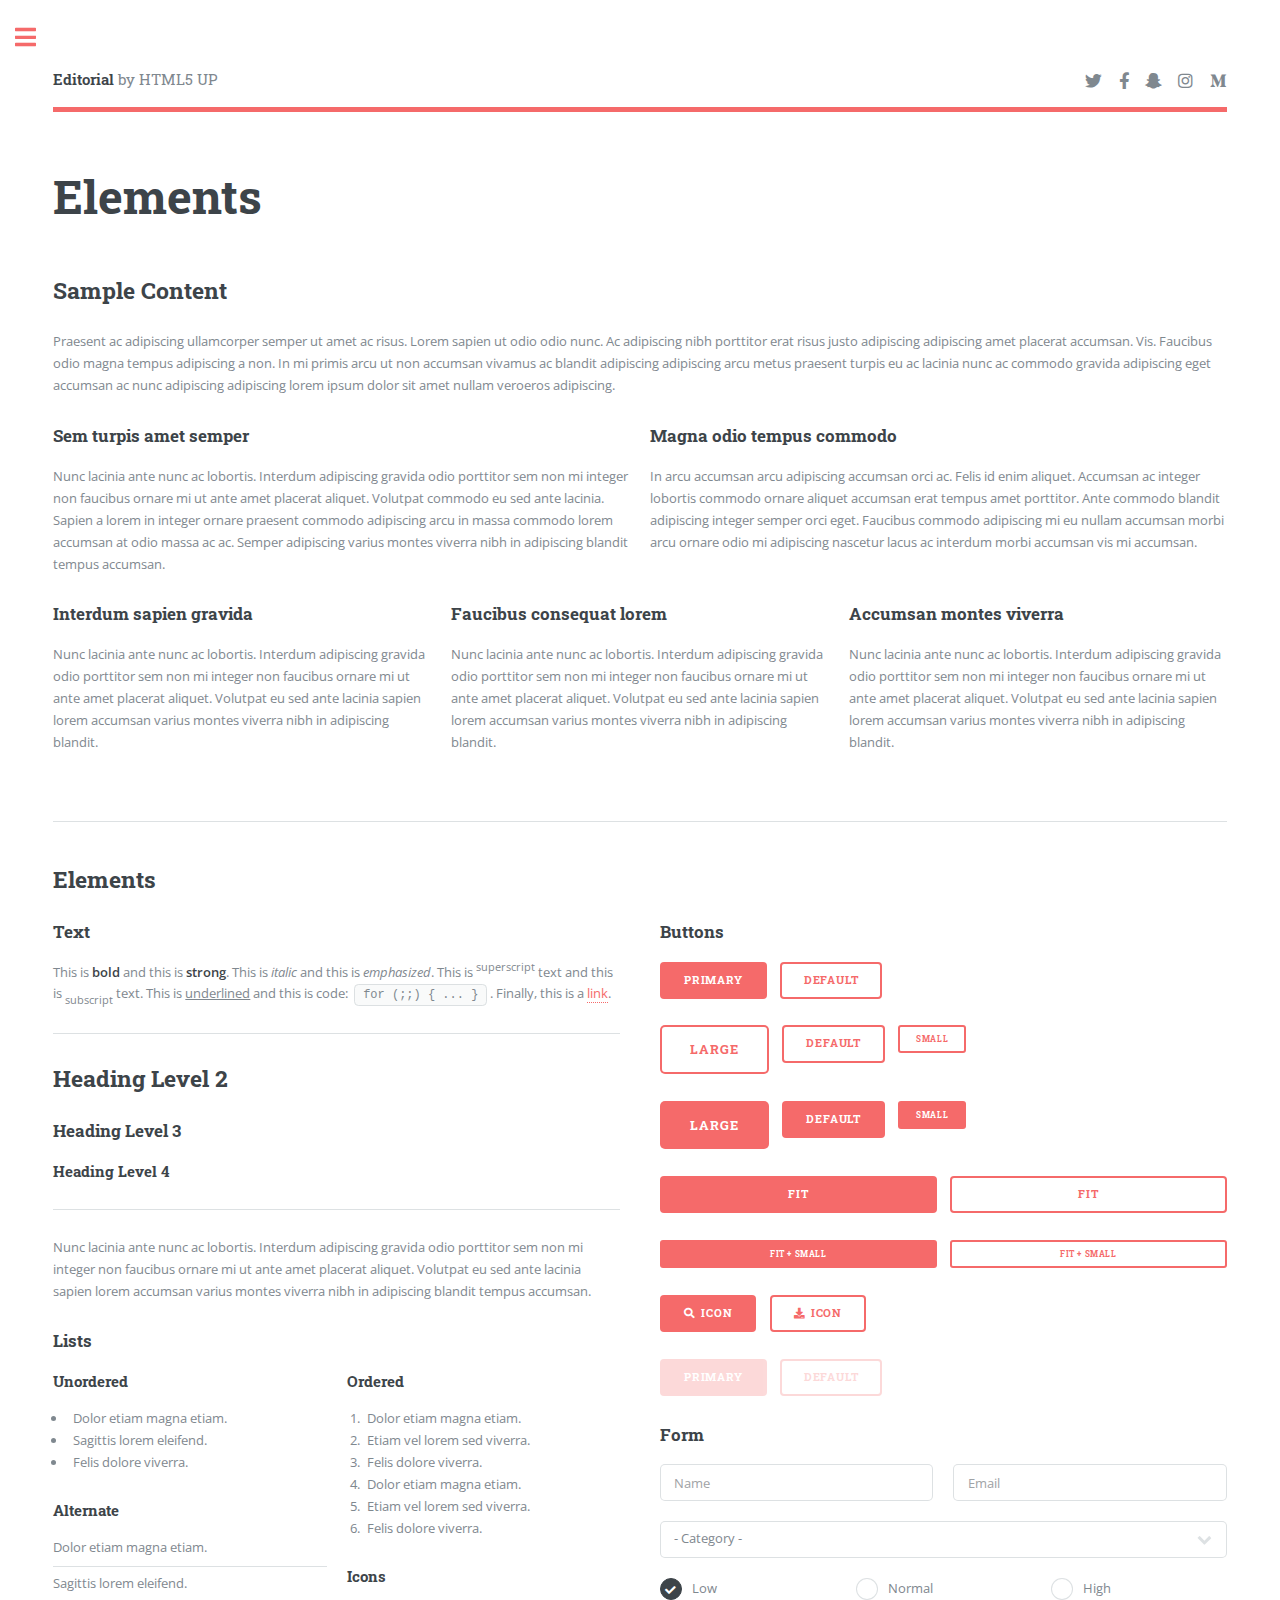
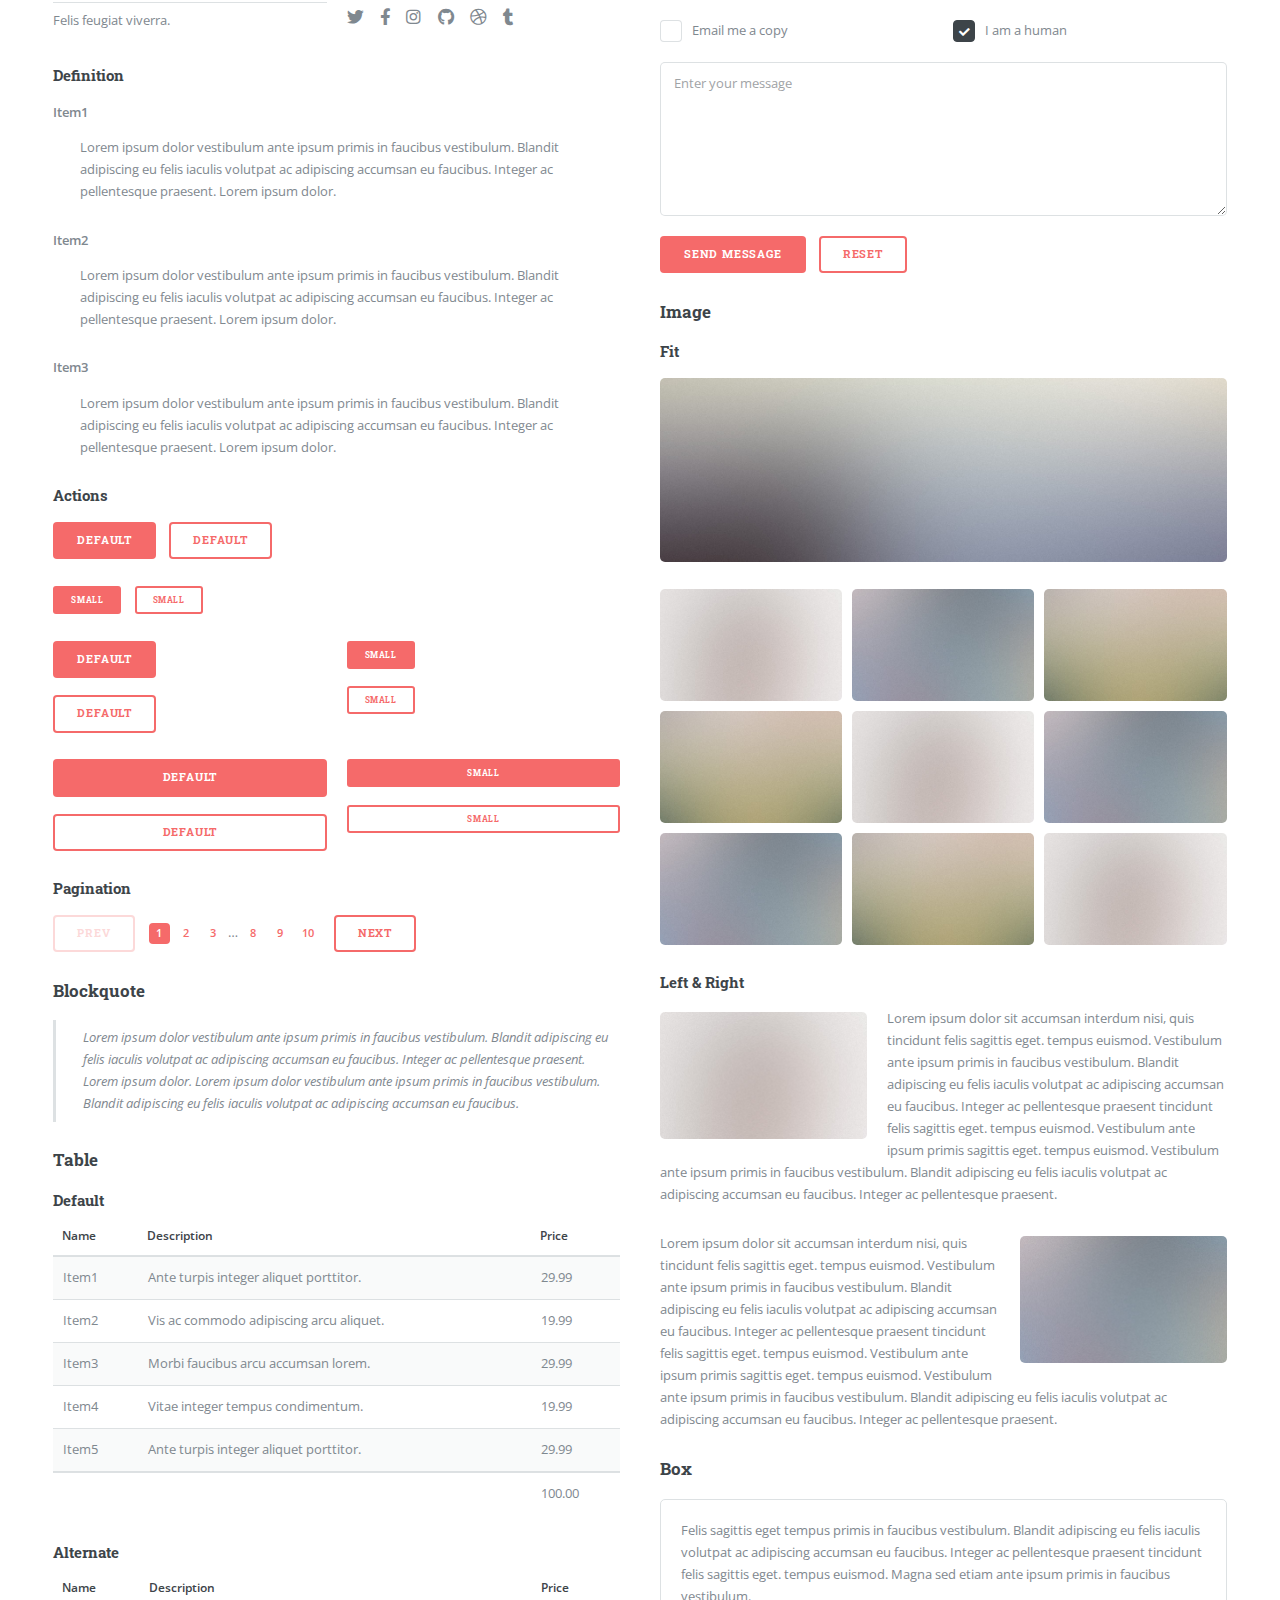
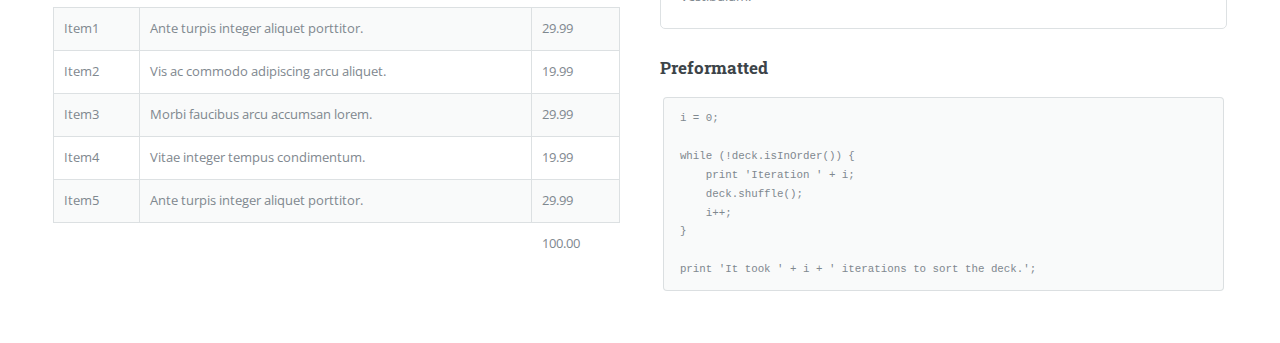
<file: elements.html>
<!DOCTYPE HTML>
<!--
	Editorial by HTML5 UP
	html5up.net | @ajlkn
	Free for personal and commercial use under the CCA 3.0 license (html5up.net/license)
-->
<html>
	<head>
		<title>Elements - Editorial by HTML5 UP</title>
		<meta charset="utf-8" />
		<meta name="viewport" content="width=device-width, initial-scale=1, user-scalable=no" />
		<link rel="stylesheet" href="assets/css/main.css" />
	</head>
	<body class="is-preload">

		<!-- Wrapper -->
			<div id="wrapper">

				<!-- Main -->
					<div id="main">
						<div class="inner">

							<!-- Header -->
								<header id="header">
									<a href="index.html" class="logo"><strong>Editorial</strong> by HTML5 UP</a>
									<ul class="icons">
										<li><a href="#" class="icon brands fa-twitter"><span class="label">Twitter</span></a></li>
										<li><a href="#" class="icon brands fa-facebook-f"><span class="label">Facebook</span></a></li>
										<li><a href="#" class="icon brands fa-snapchat-ghost"><span class="label">Snapchat</span></a></li>
										<li><a href="#" class="icon brands fa-instagram"><span class="label">Instagram</span></a></li>
										<li><a href="#" class="icon brands fa-medium-m"><span class="label">Medium</span></a></li>
									</ul>
								</header>

							<!-- Content -->
								<section>
									<header class="main">
										<h1>Elements</h1>
									</header>

									<!-- Content -->
										<h2 id="content">Sample Content</h2>
										<p>Praesent ac adipiscing ullamcorper semper ut amet ac risus. Lorem sapien ut odio odio nunc. Ac adipiscing nibh porttitor erat risus justo adipiscing adipiscing amet placerat accumsan. Vis. Faucibus odio magna tempus adipiscing a non. In mi primis arcu ut non accumsan vivamus ac blandit adipiscing adipiscing arcu metus praesent turpis eu ac lacinia nunc ac commodo gravida adipiscing eget accumsan ac nunc adipiscing adipiscing lorem ipsum dolor sit amet nullam veroeros adipiscing.</p>
										<div class="row">
											<div class="col-6 col-12-small">
												<h3>Sem turpis amet semper</h3>
												<p>Nunc lacinia ante nunc ac lobortis. Interdum adipiscing gravida odio porttitor sem non mi integer non faucibus ornare mi ut ante amet placerat aliquet. Volutpat commodo eu sed ante lacinia. Sapien a lorem in integer ornare praesent commodo adipiscing arcu in massa commodo lorem accumsan at odio massa ac ac. Semper adipiscing varius montes viverra nibh in adipiscing blandit tempus accumsan.</p>
											</div>
											<div class="col-6 col-12-small">
												<h3>Magna odio tempus commodo</h3>
												<p>In arcu accumsan arcu adipiscing accumsan orci ac. Felis id enim aliquet. Accumsan ac integer lobortis commodo ornare aliquet accumsan erat tempus amet porttitor. Ante commodo blandit adipiscing integer semper orci eget. Faucibus commodo adipiscing mi eu nullam accumsan morbi arcu ornare odio mi adipiscing nascetur lacus ac interdum morbi accumsan vis mi accumsan.</p>
											</div>
											<!-- Break -->
											<div class="col-4 col-12-medium">
												<h3>Interdum sapien gravida</h3>
												<p>Nunc lacinia ante nunc ac lobortis. Interdum adipiscing gravida odio porttitor sem non mi integer non faucibus ornare mi ut ante amet placerat aliquet. Volutpat eu sed ante lacinia sapien lorem accumsan varius montes viverra nibh in adipiscing blandit.</p>
											</div>
											<div class="col-4 col-12-medium">
												<h3>Faucibus consequat lorem</h3>
												<p>Nunc lacinia ante nunc ac lobortis. Interdum adipiscing gravida odio porttitor sem non mi integer non faucibus ornare mi ut ante amet placerat aliquet. Volutpat eu sed ante lacinia sapien lorem accumsan varius montes viverra nibh in adipiscing blandit.</p>
											</div>
											<div class="col-4 col-12-medium">
												<h3>Accumsan montes viverra</h3>
												<p>Nunc lacinia ante nunc ac lobortis. Interdum adipiscing gravida odio porttitor sem non mi integer non faucibus ornare mi ut ante amet placerat aliquet. Volutpat eu sed ante lacinia sapien lorem accumsan varius montes viverra nibh in adipiscing blandit.</p>
											</div>
										</div>

									<hr class="major" />

									<!-- Elements -->
										<h2 id="elements">Elements</h2>
										<div class="row gtr-200">
											<div class="col-6 col-12-medium">

												<!-- Text stuff -->
													<h3>Text</h3>
													<p>This is <b>bold</b> and this is <strong>strong</strong>. This is <i>italic</i> and this is <em>emphasized</em>.
													This is <sup>superscript</sup> text and this is <sub>subscript</sub> text.
													This is <u>underlined</u> and this is code: <code>for (;;) { ... }</code>.
													Finally, this is a <a href="#">link</a>.</p>
													<hr />
													<h2>Heading Level 2</h2>
													<h3>Heading Level 3</h3>
													<h4>Heading Level 4</h4>
													<hr />
													<p>Nunc lacinia ante nunc ac lobortis. Interdum adipiscing gravida odio porttitor sem non mi integer non faucibus ornare mi ut ante amet placerat aliquet. Volutpat eu sed ante lacinia sapien lorem accumsan varius montes viverra nibh in adipiscing blandit tempus accumsan.</p>

												<!-- Lists -->
													<h3>Lists</h3>
													<div class="row">
														<div class="col-6 col-12-small">

															<h4>Unordered</h4>
															<ul>
																<li>Dolor etiam magna etiam.</li>
																<li>Sagittis lorem eleifend.</li>
																<li>Felis dolore viverra.</li>
															</ul>

															<h4>Alternate</h4>
															<ul class="alt">
																<li>Dolor etiam magna etiam.</li>
																<li>Sagittis lorem eleifend.</li>
																<li>Felis feugiat viverra.</li>
															</ul>

														</div>
														<div class="col-6 col-12-small">

															<h4>Ordered</h4>
															<ol>
																<li>Dolor etiam magna etiam.</li>
																<li>Etiam vel lorem sed viverra.</li>
																<li>Felis dolore viverra.</li>
																<li>Dolor etiam magna etiam.</li>
																<li>Etiam vel lorem sed viverra.</li>
																<li>Felis dolore viverra.</li>
															</ol>

															<h4>Icons</h4>
															<ul class="icons">
																<li><a href="#" class="icon brands fa-twitter"><span class="label">Twitter</span></a></li>
																<li><a href="#" class="icon brands fa-facebook-f"><span class="label">Facebook</span></a></li>
																<li><a href="#" class="icon brands fa-instagram"><span class="label">Instagram</span></a></li>
																<li><a href="#" class="icon brands fa-github"><span class="label">Github</span></a></li>
																<li><a href="#" class="icon brands fa-dribbble"><span class="label">Dribbble</span></a></li>
																<li><a href="#" class="icon brands fa-tumblr"><span class="label">Tumblr</span></a></li>
															</ul>

														</div>
													</div>
													<h4>Definition</h4>
													<dl>
														<dt>Item1</dt>
														<dd>
															<p>Lorem ipsum dolor vestibulum ante ipsum primis in faucibus vestibulum. Blandit adipiscing eu felis iaculis volutpat ac adipiscing accumsan eu faucibus. Integer ac pellentesque praesent. Lorem ipsum dolor.</p>
														</dd>
														<dt>Item2</dt>
														<dd>
															<p>Lorem ipsum dolor vestibulum ante ipsum primis in faucibus vestibulum. Blandit adipiscing eu felis iaculis volutpat ac adipiscing accumsan eu faucibus. Integer ac pellentesque praesent. Lorem ipsum dolor.</p>
														</dd>
														<dt>Item3</dt>
														<dd>
															<p>Lorem ipsum dolor vestibulum ante ipsum primis in faucibus vestibulum. Blandit adipiscing eu felis iaculis volutpat ac adipiscing accumsan eu faucibus. Integer ac pellentesque praesent. Lorem ipsum dolor.</p>
														</dd>
													</dl>

													<h4>Actions</h4>
													<ul class="actions">
														<li><a href="#" class="button primary">Default</a></li>
														<li><a href="#" class="button">Default</a></li>
													</ul>
													<ul class="actions small">
														<li><a href="#" class="button primary small">Small</a></li>
														<li><a href="#" class="button small">Small</a></li>
													</ul>
													<div class="row">
														<div class="col-6 col-12-small">
															<ul class="actions stacked">
																<li><a href="#" class="button primary">Default</a></li>
																<li><a href="#" class="button">Default</a></li>
															</ul>
														</div>
														<div class="col-6 col-12-small">
															<ul class="actions stacked">
																<li><a href="#" class="button primary small">Small</a></li>
																<li><a href="#" class="button small">Small</a></li>
															</ul>
														</div>
														<div class="col-6 col-12-small">
															<ul class="actions stacked">
																<li><a href="#" class="button primary fit">Default</a></li>
																<li><a href="#" class="button fit">Default</a></li>
															</ul>
														</div>
														<div class="col-6 col-12-small">
															<ul class="actions stacked">
																<li><a href="#" class="button primary small fit">Small</a></li>
																<li><a href="#" class="button small fit">Small</a></li>
															</ul>
														</div>
													</div>

													<h4>Pagination</h4>
													<ul class="pagination">
														<li><span class="button disabled">Prev</span></li>
														<li><a href="#" class="page active">1</a></li>
														<li><a href="#" class="page">2</a></li>
														<li><a href="#" class="page">3</a></li>
														<li><span>&hellip;</span></li>
														<li><a href="#" class="page">8</a></li>
														<li><a href="#" class="page">9</a></li>
														<li><a href="#" class="page">10</a></li>
														<li><a href="#" class="button">Next</a></li>
													</ul>

												<!-- Blockquote -->
													<h3>Blockquote</h3>
													<blockquote>Lorem ipsum dolor vestibulum ante ipsum primis in faucibus vestibulum. Blandit adipiscing eu felis iaculis volutpat ac adipiscing accumsan eu faucibus. Integer ac pellentesque praesent. Lorem ipsum dolor. Lorem ipsum dolor vestibulum ante ipsum primis in faucibus vestibulum. Blandit adipiscing eu felis iaculis volutpat ac adipiscing accumsan eu faucibus.</blockquote>

												<!-- Table -->
													<h3>Table</h3>

													<h4>Default</h4>
													<div class="table-wrapper">
														<table>
															<thead>
																<tr>
																	<th>Name</th>
																	<th>Description</th>
																	<th>Price</th>
																</tr>
															</thead>
															<tbody>
																<tr>
																	<td>Item1</td>
																	<td>Ante turpis integer aliquet porttitor.</td>
																	<td>29.99</td>
																</tr>
																<tr>
																	<td>Item2</td>
																	<td>Vis ac commodo adipiscing arcu aliquet.</td>
																	<td>19.99</td>
																</tr>
																<tr>
																	<td>Item3</td>
																	<td> Morbi faucibus arcu accumsan lorem.</td>
																	<td>29.99</td>
																</tr>
																<tr>
																	<td>Item4</td>
																	<td>Vitae integer tempus condimentum.</td>
																	<td>19.99</td>
																</tr>
																<tr>
																	<td>Item5</td>
																	<td>Ante turpis integer aliquet porttitor.</td>
																	<td>29.99</td>
																</tr>
															</tbody>
															<tfoot>
																<tr>
																	<td colspan="2"></td>
																	<td>100.00</td>
																</tr>
															</tfoot>
														</table>
													</div>

													<h4>Alternate</h4>
													<div class="table-wrapper">
														<table class="alt">
															<thead>
																<tr>
																	<th>Name</th>
																	<th>Description</th>
																	<th>Price</th>
																</tr>
															</thead>
															<tbody>
																<tr>
																	<td>Item1</td>
																	<td>Ante turpis integer aliquet porttitor.</td>
																	<td>29.99</td>
																</tr>
																<tr>
																	<td>Item2</td>
																	<td>Vis ac commodo adipiscing arcu aliquet.</td>
																	<td>19.99</td>
																</tr>
																<tr>
																	<td>Item3</td>
																	<td> Morbi faucibus arcu accumsan lorem.</td>
																	<td>29.99</td>
																</tr>
																<tr>
																	<td>Item4</td>
																	<td>Vitae integer tempus condimentum.</td>
																	<td>19.99</td>
																</tr>
																<tr>
																	<td>Item5</td>
																	<td>Ante turpis integer aliquet porttitor.</td>
																	<td>29.99</td>
																</tr>
															</tbody>
															<tfoot>
																<tr>
																	<td colspan="2"></td>
																	<td>100.00</td>
																</tr>
															</tfoot>
														</table>
													</div>

											</div>
											<div class="col-6 col-12-medium">

												<!-- Buttons -->
													<h3>Buttons</h3>
													<ul class="actions">
														<li><a href="#" class="button primary">Primary</a></li>
														<li><a href="#" class="button">Default</a></li>
													</ul>
													<ul class="actions">
														<li><a href="#" class="button large">Large</a></li>
														<li><a href="#" class="button">Default</a></li>
														<li><a href="#" class="button small">Small</a></li>
													</ul>
													<ul class="actions">
														<li><a href="#" class="button primary large">Large</a></li>
														<li><a href="#" class="button primary">Default</a></li>
														<li><a href="#" class="button primary small">Small</a></li>
													</ul>
													<ul class="actions fit">
														<li><a href="#" class="button primary fit">Fit</a></li>
														<li><a href="#" class="button fit">Fit</a></li>
													</ul>
													<ul class="actions fit small">
														<li><a href="#" class="button primary fit small">Fit + Small</a></li>
														<li><a href="#" class="button fit small">Fit + Small</a></li>
													</ul>
													<ul class="actions">
														<li><a href="#" class="button primary icon solid fa-search">Icon</a></li>
														<li><a href="#" class="button icon solid fa-download">Icon</a></li>
													</ul>
													<ul class="actions">
														<li><span class="button primary disabled">Primary</span></li>
														<li><span class="button disabled">Default</span></li>
													</ul>

												<!-- Form -->
													<h3>Form</h3>

													<form method="post" action="#">
														<div class="row gtr-uniform">
															<div class="col-6 col-12-xsmall">
																<input type="text" name="demo-name" id="demo-name" value="" placeholder="Name" />
															</div>
															<div class="col-6 col-12-xsmall">
																<input type="email" name="demo-email" id="demo-email" value="" placeholder="Email" />
															</div>
															<!-- Break -->
															<div class="col-12">
																<select name="demo-category" id="demo-category">
																	<option value="">- Category -</option>
																	<option value="1">Manufacturing</option>
																	<option value="1">Shipping</option>
																	<option value="1">Administration</option>
																	<option value="1">Human Resources</option>
																</select>
															</div>
															<!-- Break -->
															<div class="col-4 col-12-small">
																<input type="radio" id="demo-priority-low" name="demo-priority" checked>
																<label for="demo-priority-low">Low</label>
															</div>
															<div class="col-4 col-12-small">
																<input type="radio" id="demo-priority-normal" name="demo-priority">
																<label for="demo-priority-normal">Normal</label>
															</div>
															<div class="col-4 col-12-small">
																<input type="radio" id="demo-priority-high" name="demo-priority">
																<label for="demo-priority-high">High</label>
															</div>
															<!-- Break -->
															<div class="col-6 col-12-small">
																<input type="checkbox" id="demo-copy" name="demo-copy">
																<label for="demo-copy">Email me a copy</label>
															</div>
															<div class="col-6 col-12-small">
																<input type="checkbox" id="demo-human" name="demo-human" checked>
																<label for="demo-human">I am a human</label>
															</div>
															<!-- Break -->
															<div class="col-12">
																<textarea name="demo-message" id="demo-message" placeholder="Enter your message" rows="6"></textarea>
															</div>
															<!-- Break -->
															<div class="col-12">
																<ul class="actions">
																	<li><input type="submit" value="Send Message" class="primary" /></li>
																	<li><input type="reset" value="Reset" /></li>
																</ul>
															</div>
														</div>
													</form>

												<!-- Image -->
													<h3>Image</h3>

													<h4>Fit</h4>
													<span class="image fit"><img src="images/pic11.jpg" alt="" /></span>
													<div class="box alt">
														<div class="row gtr-50 gtr-uniform">
															<div class="col-4"><span class="image fit"><img src="images/pic01.jpg" alt="" /></span></div>
															<div class="col-4"><span class="image fit"><img src="images/pic02.jpg" alt="" /></span></div>
															<div class="col-4"><span class="image fit"><img src="images/pic03.jpg" alt="" /></span></div>
															<!-- Break -->
															<div class="col-4"><span class="image fit"><img src="images/pic03.jpg" alt="" /></span></div>
															<div class="col-4"><span class="image fit"><img src="images/pic01.jpg" alt="" /></span></div>
															<div class="col-4"><span class="image fit"><img src="images/pic02.jpg" alt="" /></span></div>
															<!-- Break -->
															<div class="col-4"><span class="image fit"><img src="images/pic02.jpg" alt="" /></span></div>
															<div class="col-4"><span class="image fit"><img src="images/pic03.jpg" alt="" /></span></div>
															<div class="col-4"><span class="image fit"><img src="images/pic01.jpg" alt="" /></span></div>
														</div>
													</div>

													<h4>Left &amp; Right</h4>
													<p><span class="image left"><img src="images/pic01.jpg" alt="" /></span>Lorem ipsum dolor sit accumsan interdum nisi, quis tincidunt felis sagittis eget. tempus euismod. Vestibulum ante ipsum primis in faucibus vestibulum. Blandit adipiscing eu felis iaculis volutpat ac adipiscing accumsan eu faucibus. Integer ac pellentesque praesent tincidunt felis sagittis eget. tempus euismod. Vestibulum ante ipsum primis sagittis eget. tempus euismod. Vestibulum ante ipsum primis in faucibus vestibulum. Blandit adipiscing eu felis iaculis volutpat ac adipiscing accumsan eu faucibus. Integer ac pellentesque praesent.</p>
													<p><span class="image right"><img src="images/pic02.jpg" alt="" /></span>Lorem ipsum dolor sit accumsan interdum nisi, quis tincidunt felis sagittis eget. tempus euismod. Vestibulum ante ipsum primis in faucibus vestibulum. Blandit adipiscing eu felis iaculis volutpat ac adipiscing accumsan eu faucibus. Integer ac pellentesque praesent tincidunt felis sagittis eget. tempus euismod. Vestibulum ante ipsum primis sagittis eget. tempus euismod. Vestibulum ante ipsum primis in faucibus vestibulum. Blandit adipiscing eu felis iaculis volutpat ac adipiscing accumsan eu faucibus. Integer ac pellentesque praesent.</p>

												<!-- Box -->
													<h3>Box</h3>
													<div class="box">
														<p>Felis sagittis eget tempus primis in faucibus vestibulum. Blandit adipiscing eu felis iaculis volutpat ac adipiscing accumsan eu faucibus. Integer ac pellentesque praesent tincidunt felis sagittis eget. tempus euismod. Magna sed etiam ante ipsum primis in faucibus vestibulum.</p>
													</div>

												<!-- Preformatted Code -->
													<h3>Preformatted</h3>
													<pre><code>i = 0;

while (!deck.isInOrder()) {
    print 'Iteration ' + i;
    deck.shuffle();
    i++;
}

print 'It took ' + i + ' iterations to sort the deck.';
</code></pre>

											</div>
										</div>

								</section>

						</div>
					</div>

				<!-- Sidebar -->
					<div id="sidebar">
						<div class="inner">

							<!-- Search -->
								<section id="search" class="alt">
									<form method="post" action="#">
										<input type="text" name="query" id="query" placeholder="Search" />
									</form>
								</section>

							<!-- Menu -->
								<nav id="menu">
									<header class="major">
										<h2>Menu</h2>
									</header>
									<ul>
										<li><a href="index.html">Homepage</a></li>
										<li><a href="generic.html">Generic</a></li>
										<li><a href="elements.html">Elements</a></li>
										<li>
											<span class="opener">Submenu</span>
											<ul>
												<li><a href="#">Lorem Dolor</a></li>
												<li><a href="#">Ipsum Adipiscing</a></li>
												<li><a href="#">Tempus Magna</a></li>
												<li><a href="#">Feugiat Veroeros</a></li>
											</ul>
										</li>
										<li><a href="#">Etiam Dolore</a></li>
										<li><a href="#">Adipiscing</a></li>
										<li>
											<span class="opener">Another Submenu</span>
											<ul>
												<li><a href="#">Lorem Dolor</a></li>
												<li><a href="#">Ipsum Adipiscing</a></li>
												<li><a href="#">Tempus Magna</a></li>
												<li><a href="#">Feugiat Veroeros</a></li>
											</ul>
										</li>
										<li><a href="#">Maximus Erat</a></li>
										<li><a href="#">Sapien Mauris</a></li>
										<li><a href="#">Amet Lacinia</a></li>
									</ul>
								</nav>

							<!-- Section -->
								<section>
									<header class="major">
										<h2>Ante interdum</h2>
									</header>
									<div class="mini-posts">
										<article>
											<a href="#" class="image"><img src="images/pic07.jpg" alt="" /></a>
											<p>Aenean ornare velit lacus, ac varius enim lorem ullamcorper dolore aliquam.</p>
										</article>
										<article>
											<a href="#" class="image"><img src="images/pic08.jpg" alt="" /></a>
											<p>Aenean ornare velit lacus, ac varius enim lorem ullamcorper dolore aliquam.</p>
										</article>
										<article>
											<a href="#" class="image"><img src="images/pic09.jpg" alt="" /></a>
											<p>Aenean ornare velit lacus, ac varius enim lorem ullamcorper dolore aliquam.</p>
										</article>
									</div>
									<ul class="actions">
										<li><a href="#" class="button">More</a></li>
									</ul>
								</section>

							<!-- Section -->
								<section>
									<header class="major">
										<h2>Get in touch</h2>
									</header>
									<p>Sed varius enim lorem ullamcorper dolore aliquam aenean ornare velit lacus, ac varius enim lorem ullamcorper dolore. Proin sed aliquam facilisis ante interdum. Sed nulla amet lorem feugiat tempus aliquam.</p>
									<ul class="contact">
										<li class="icon solid fa-envelope"><a href="#">information@untitled.tld</a></li>
										<li class="icon solid fa-phone">(000) 000-0000</li>
										<li class="icon solid fa-home">1234 Somewhere Road #8254<br />
										Nashville, TN 00000-0000</li>
									</ul>
								</section>

							<!-- Footer -->
								<footer id="footer">
									<p class="copyright">&copy; Untitled. All rights reserved. Demo Images: <a href="https://unsplash.com">Unsplash</a>. Design: <a href="https://html5up.net">HTML5 UP</a>.</p>
								</footer>

						</div>
					</div>

			</div>

		<!-- Scripts -->
			<script src="assets/js/jquery.min.js"></script>
			<script src="assets/js/browser.min.js"></script>
			<script src="assets/js/breakpoints.min.js"></script>
			<script src="assets/js/util.js"></script>
			<script src="assets/js/main.js"></script>

	</body>
</html>
</file>
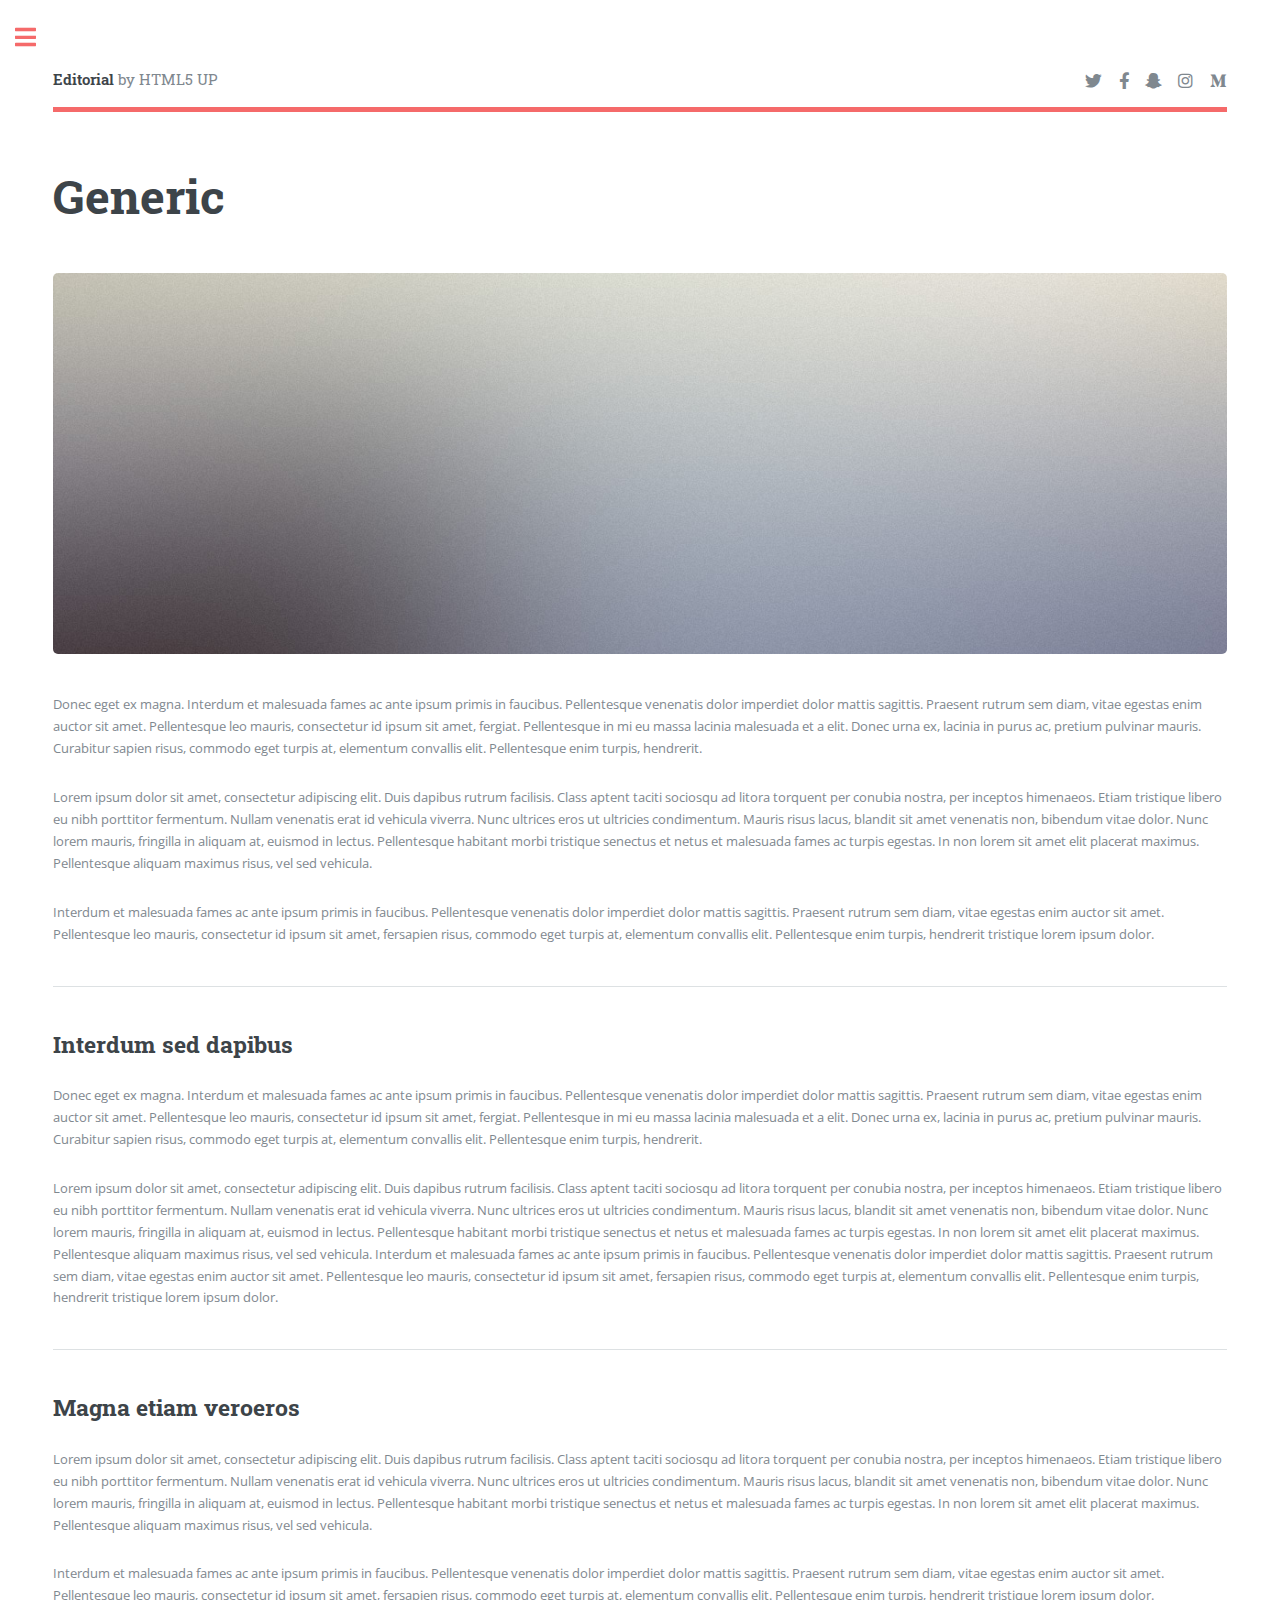
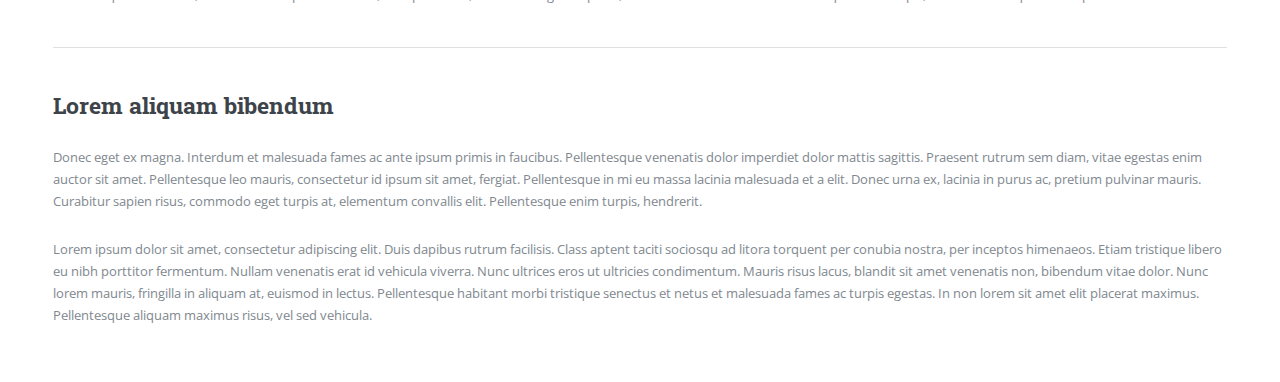
<file: generic.html>
<!DOCTYPE HTML>
<!--
	Editorial by HTML5 UP
	html5up.net | @ajlkn
	Free for personal and commercial use under the CCA 3.0 license (html5up.net/license)
-->
<html>
	<head>
		<title>Generic - Editorial by HTML5 UP</title>
		<meta charset="utf-8" />
		<meta name="viewport" content="width=device-width, initial-scale=1, user-scalable=no" />
		<link rel="stylesheet" href="assets/css/main.css" />
	</head>
	<body class="is-preload">

		<!-- Wrapper -->
			<div id="wrapper">

				<!-- Main -->
					<div id="main">
						<div class="inner">

							<!-- Header -->
								<header id="header">
									<a href="index.html" class="logo"><strong>Editorial</strong> by HTML5 UP</a>
									<ul class="icons">
										<li><a href="#" class="icon brands fa-twitter"><span class="label">Twitter</span></a></li>
										<li><a href="#" class="icon brands fa-facebook-f"><span class="label">Facebook</span></a></li>
										<li><a href="#" class="icon brands fa-snapchat-ghost"><span class="label">Snapchat</span></a></li>
										<li><a href="#" class="icon brands fa-instagram"><span class="label">Instagram</span></a></li>
										<li><a href="#" class="icon brands fa-medium-m"><span class="label">Medium</span></a></li>
									</ul>
								</header>

							<!-- Content -->
								<section>
									<header class="main">
										<h1>Generic</h1>
									</header>

									<span class="image main"><img src="images/pic11.jpg" alt="" /></span>

									<p>Donec eget ex magna. Interdum et malesuada fames ac ante ipsum primis in faucibus. Pellentesque venenatis dolor imperdiet dolor mattis sagittis. Praesent rutrum sem diam, vitae egestas enim auctor sit amet. Pellentesque leo mauris, consectetur id ipsum sit amet, fergiat. Pellentesque in mi eu massa lacinia malesuada et a elit. Donec urna ex, lacinia in purus ac, pretium pulvinar mauris. Curabitur sapien risus, commodo eget turpis at, elementum convallis elit. Pellentesque enim turpis, hendrerit.</p>
									<p>Lorem ipsum dolor sit amet, consectetur adipiscing elit. Duis dapibus rutrum facilisis. Class aptent taciti sociosqu ad litora torquent per conubia nostra, per inceptos himenaeos. Etiam tristique libero eu nibh porttitor fermentum. Nullam venenatis erat id vehicula viverra. Nunc ultrices eros ut ultricies condimentum. Mauris risus lacus, blandit sit amet venenatis non, bibendum vitae dolor. Nunc lorem mauris, fringilla in aliquam at, euismod in lectus. Pellentesque habitant morbi tristique senectus et netus et malesuada fames ac turpis egestas. In non lorem sit amet elit placerat maximus. Pellentesque aliquam maximus risus, vel sed vehicula.</p>
									<p>Interdum et malesuada fames ac ante ipsum primis in faucibus. Pellentesque venenatis dolor imperdiet dolor mattis sagittis. Praesent rutrum sem diam, vitae egestas enim auctor sit amet. Pellentesque leo mauris, consectetur id ipsum sit amet, fersapien risus, commodo eget turpis at, elementum convallis elit. Pellentesque enim turpis, hendrerit tristique lorem ipsum dolor.</p>

									<hr class="major" />

									<h2>Interdum sed dapibus</h2>
									<p>Donec eget ex magna. Interdum et malesuada fames ac ante ipsum primis in faucibus. Pellentesque venenatis dolor imperdiet dolor mattis sagittis. Praesent rutrum sem diam, vitae egestas enim auctor sit amet. Pellentesque leo mauris, consectetur id ipsum sit amet, fergiat. Pellentesque in mi eu massa lacinia malesuada et a elit. Donec urna ex, lacinia in purus ac, pretium pulvinar mauris. Curabitur sapien risus, commodo eget turpis at, elementum convallis elit. Pellentesque enim turpis, hendrerit.</p>
									<p>Lorem ipsum dolor sit amet, consectetur adipiscing elit. Duis dapibus rutrum facilisis. Class aptent taciti sociosqu ad litora torquent per conubia nostra, per inceptos himenaeos. Etiam tristique libero eu nibh porttitor fermentum. Nullam venenatis erat id vehicula viverra. Nunc ultrices eros ut ultricies condimentum. Mauris risus lacus, blandit sit amet venenatis non, bibendum vitae dolor. Nunc lorem mauris, fringilla in aliquam at, euismod in lectus. Pellentesque habitant morbi tristique senectus et netus et malesuada fames ac turpis egestas. In non lorem sit amet elit placerat maximus. Pellentesque aliquam maximus risus, vel sed vehicula. Interdum et malesuada fames ac ante ipsum primis in faucibus. Pellentesque venenatis dolor imperdiet dolor mattis sagittis. Praesent rutrum sem diam, vitae egestas enim auctor sit amet. Pellentesque leo mauris, consectetur id ipsum sit amet, fersapien risus, commodo eget turpis at, elementum convallis elit. Pellentesque enim turpis, hendrerit tristique lorem ipsum dolor.</p>

									<hr class="major" />

									<h2>Magna etiam veroeros</h2>
									<p>Lorem ipsum dolor sit amet, consectetur adipiscing elit. Duis dapibus rutrum facilisis. Class aptent taciti sociosqu ad litora torquent per conubia nostra, per inceptos himenaeos. Etiam tristique libero eu nibh porttitor fermentum. Nullam venenatis erat id vehicula viverra. Nunc ultrices eros ut ultricies condimentum. Mauris risus lacus, blandit sit amet venenatis non, bibendum vitae dolor. Nunc lorem mauris, fringilla in aliquam at, euismod in lectus. Pellentesque habitant morbi tristique senectus et netus et malesuada fames ac turpis egestas. In non lorem sit amet elit placerat maximus. Pellentesque aliquam maximus risus, vel sed vehicula.</p>
									<p>Interdum et malesuada fames ac ante ipsum primis in faucibus. Pellentesque venenatis dolor imperdiet dolor mattis sagittis. Praesent rutrum sem diam, vitae egestas enim auctor sit amet. Pellentesque leo mauris, consectetur id ipsum sit amet, fersapien risus, commodo eget turpis at, elementum convallis elit. Pellentesque enim turpis, hendrerit tristique lorem ipsum dolor.</p>

									<hr class="major" />

									<h2>Lorem aliquam bibendum</h2>
									<p>Donec eget ex magna. Interdum et malesuada fames ac ante ipsum primis in faucibus. Pellentesque venenatis dolor imperdiet dolor mattis sagittis. Praesent rutrum sem diam, vitae egestas enim auctor sit amet. Pellentesque leo mauris, consectetur id ipsum sit amet, fergiat. Pellentesque in mi eu massa lacinia malesuada et a elit. Donec urna ex, lacinia in purus ac, pretium pulvinar mauris. Curabitur sapien risus, commodo eget turpis at, elementum convallis elit. Pellentesque enim turpis, hendrerit.</p>
									<p>Lorem ipsum dolor sit amet, consectetur adipiscing elit. Duis dapibus rutrum facilisis. Class aptent taciti sociosqu ad litora torquent per conubia nostra, per inceptos himenaeos. Etiam tristique libero eu nibh porttitor fermentum. Nullam venenatis erat id vehicula viverra. Nunc ultrices eros ut ultricies condimentum. Mauris risus lacus, blandit sit amet venenatis non, bibendum vitae dolor. Nunc lorem mauris, fringilla in aliquam at, euismod in lectus. Pellentesque habitant morbi tristique senectus et netus et malesuada fames ac turpis egestas. In non lorem sit amet elit placerat maximus. Pellentesque aliquam maximus risus, vel sed vehicula.</p>

								</section>

						</div>
					</div>

				<!-- Sidebar -->
					<div id="sidebar">
						<div class="inner">

							<!-- Search -->
								<section id="search" class="alt">
									<form method="post" action="#">
										<input type="text" name="query" id="query" placeholder="Search" />
									</form>
								</section>

							<!-- Menu -->
								<nav id="menu">
									<header class="major">
										<h2>Menu</h2>
									</header>
									<ul>
										<li><a href="index.html">Homepage</a></li>
										<li><a href="generic.html">Generic</a></li>
										<li><a href="elements.html">Elements</a></li>
										<li>
											<span class="opener">Submenu</span>
											<ul>
												<li><a href="#">Lorem Dolor</a></li>
												<li><a href="#">Ipsum Adipiscing</a></li>
												<li><a href="#">Tempus Magna</a></li>
												<li><a href="#">Feugiat Veroeros</a></li>
											</ul>
										</li>
										<li><a href="#">Etiam Dolore</a></li>
										<li><a href="#">Adipiscing</a></li>
										<li>
											<span class="opener">Another Submenu</span>
											<ul>
												<li><a href="#">Lorem Dolor</a></li>
												<li><a href="#">Ipsum Adipiscing</a></li>
												<li><a href="#">Tempus Magna</a></li>
												<li><a href="#">Feugiat Veroeros</a></li>
											</ul>
										</li>
										<li><a href="#">Maximus Erat</a></li>
										<li><a href="#">Sapien Mauris</a></li>
										<li><a href="#">Amet Lacinia</a></li>
									</ul>
								</nav>

							<!-- Section -->
								<section>
									<header class="major">
										<h2>Ante interdum</h2>
									</header>
									<div class="mini-posts">
										<article>
											<a href="#" class="image"><img src="images/pic07.jpg" alt="" /></a>
											<p>Aenean ornare velit lacus, ac varius enim lorem ullamcorper dolore aliquam.</p>
										</article>
										<article>
											<a href="#" class="image"><img src="images/pic08.jpg" alt="" /></a>
											<p>Aenean ornare velit lacus, ac varius enim lorem ullamcorper dolore aliquam.</p>
										</article>
										<article>
											<a href="#" class="image"><img src="images/pic09.jpg" alt="" /></a>
											<p>Aenean ornare velit lacus, ac varius enim lorem ullamcorper dolore aliquam.</p>
										</article>
									</div>
									<ul class="actions">
										<li><a href="#" class="button">More</a></li>
									</ul>
								</section>

							<!-- Section -->
								<section>
									<header class="major">
										<h2>Get in touch</h2>
									</header>
									<p>Sed varius enim lorem ullamcorper dolore aliquam aenean ornare velit lacus, ac varius enim lorem ullamcorper dolore. Proin sed aliquam facilisis ante interdum. Sed nulla amet lorem feugiat tempus aliquam.</p>
									<ul class="contact">
										<li class="icon solid fa-envelope"><a href="#">information@untitled.tld</a></li>
										<li class="icon solid fa-phone">(000) 000-0000</li>
										<li class="icon solid fa-home">1234 Somewhere Road #8254<br />
										Nashville, TN 00000-0000</li>
									</ul>
								</section>

							<!-- Footer -->
								<footer id="footer">
									<p class="copyright">&copy; Untitled. All rights reserved. Demo Images: <a href="https://unsplash.com">Unsplash</a>. Design: <a href="https://html5up.net">HTML5 UP</a>.</p>
								</footer>

						</div>
					</div>

			</div>

		<!-- Scripts -->
			<script src="assets/js/jquery.min.js"></script>
			<script src="assets/js/browser.min.js"></script>
			<script src="assets/js/breakpoints.min.js"></script>
			<script src="assets/js/util.js"></script>
			<script src="assets/js/main.js"></script>

	</body>
</html>
</file>
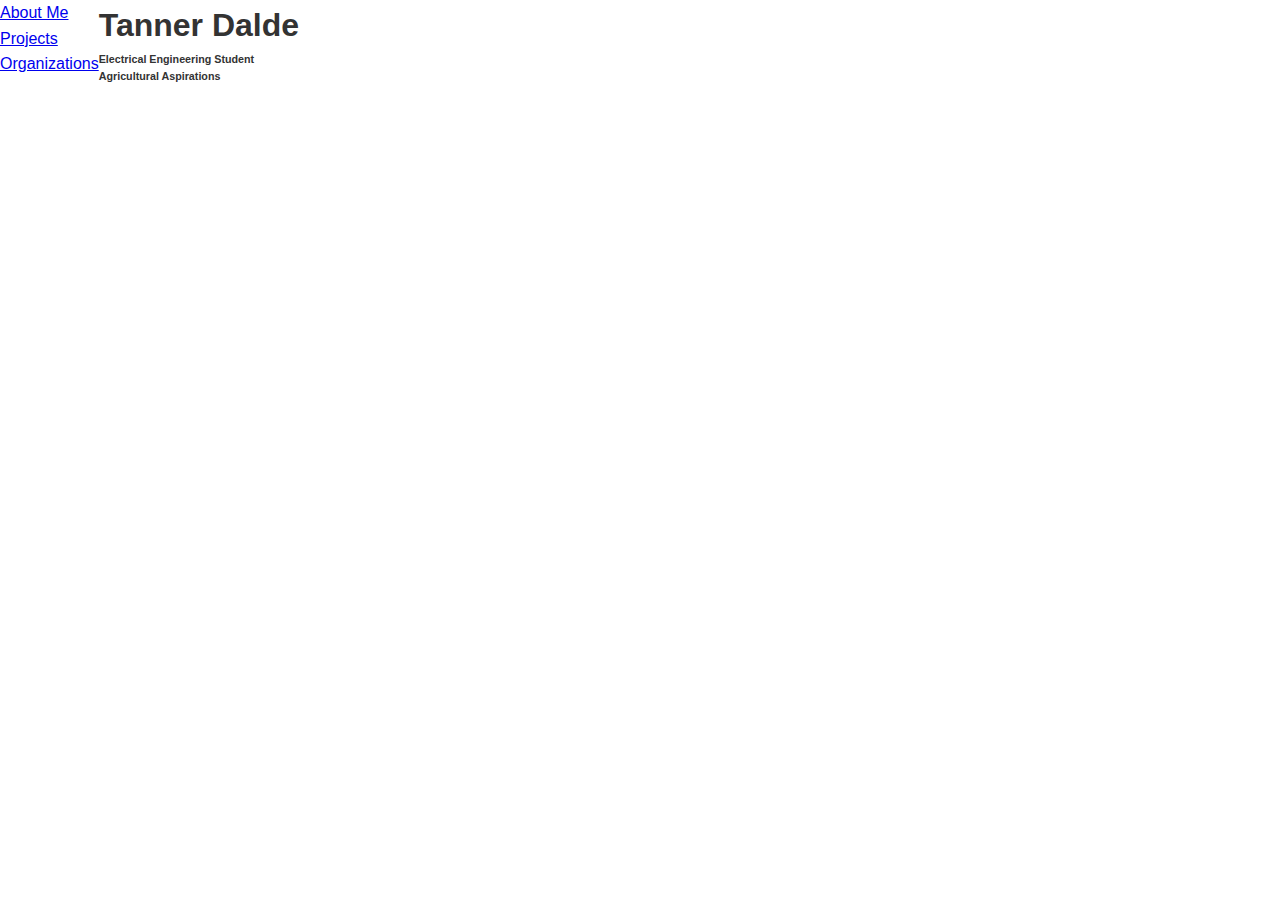
<file: main.html>
<!DOCTYPE html>
<html lang="en">
<head>
  <meta charset="UTF-8" />
  <meta name="viewport" content="width=device-width, initial-scale=1.0" />
  <title>My Personal Website</title>
  <link rel="stylesheet" href="style.css" />
</head>
<body>
  <div class="background"></div>

  <div class="sidebar">
    <ul>
      <li><a href="#">About Me</a></li>
      <li><a href="#">Projects</a></li>
      <li><a href="#">Organizations</a></li>
    </ul>
  </div>

  <div class="title-box">
    <h1>Tanner Dalde</h1>
    <h6>Electrical Engineering Student <br> Agricultural Aspirations</h6>
  </div>
</body>
</html>
</file>
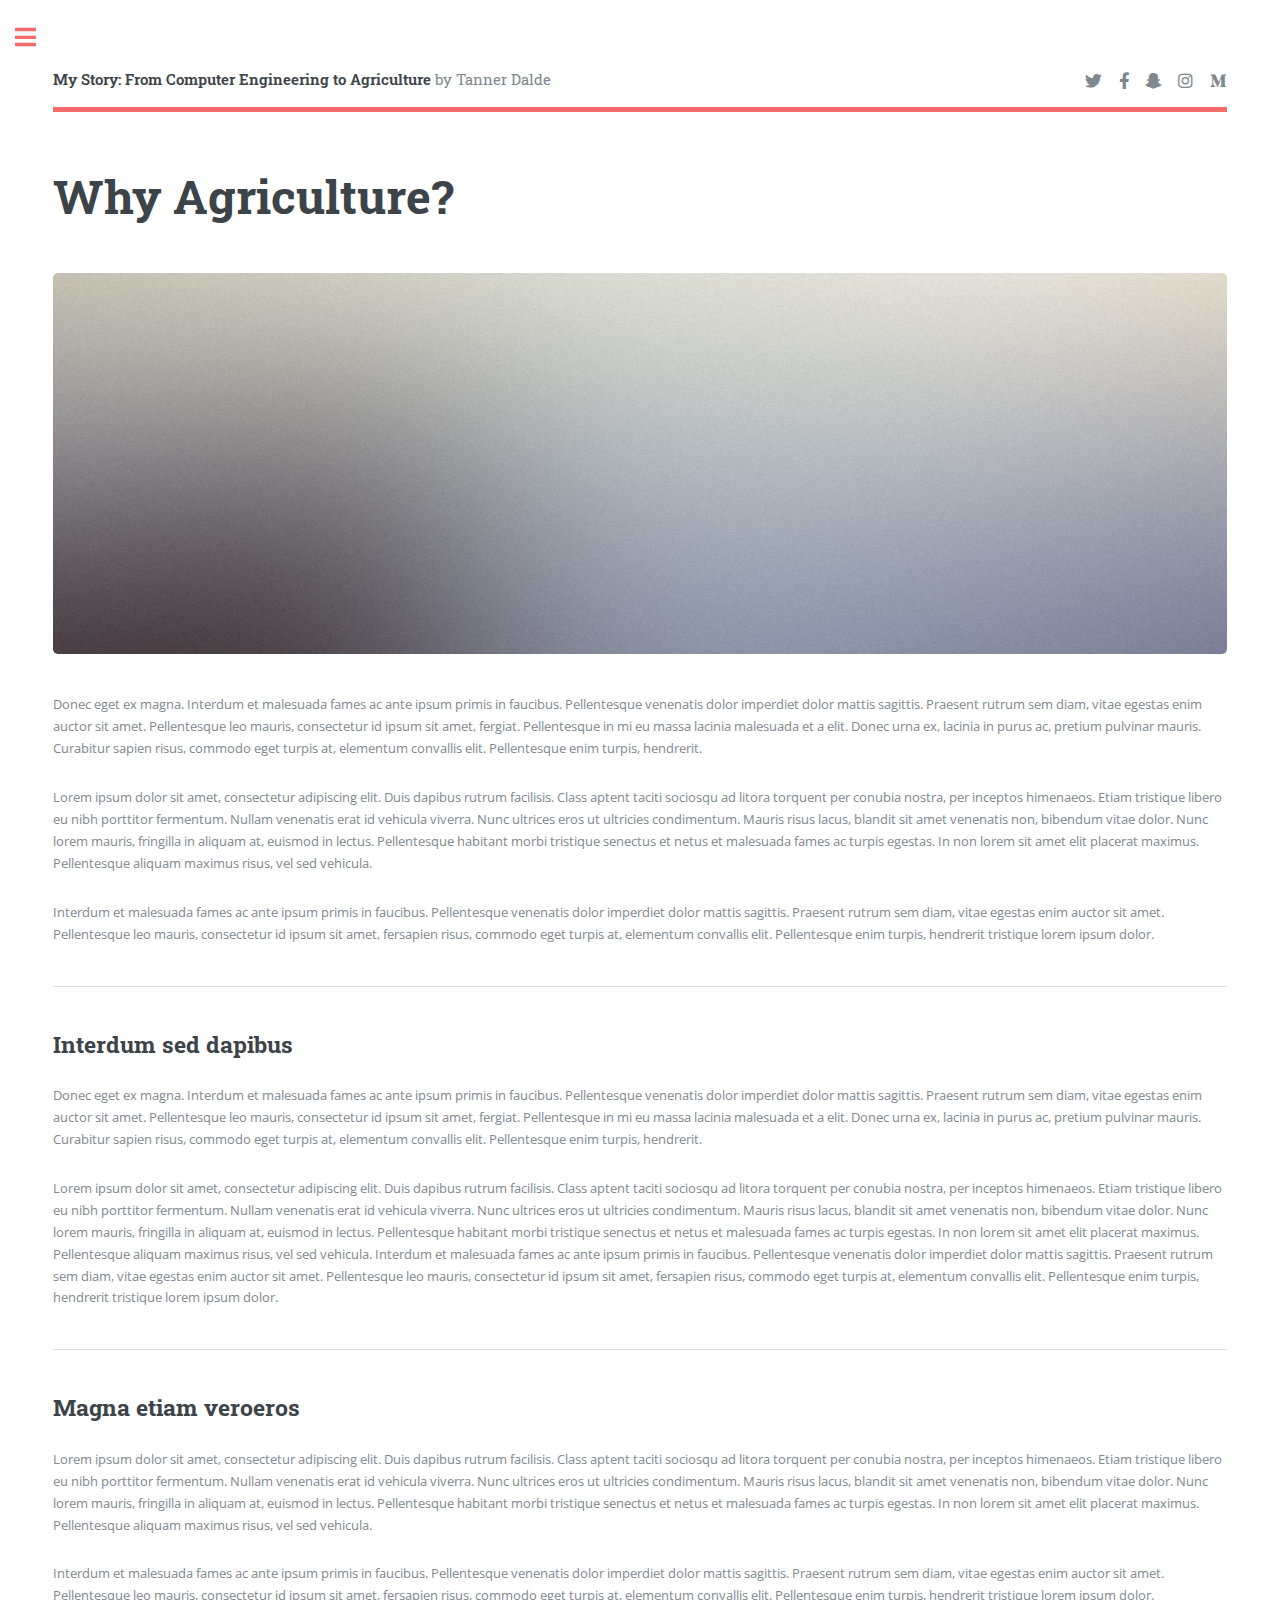
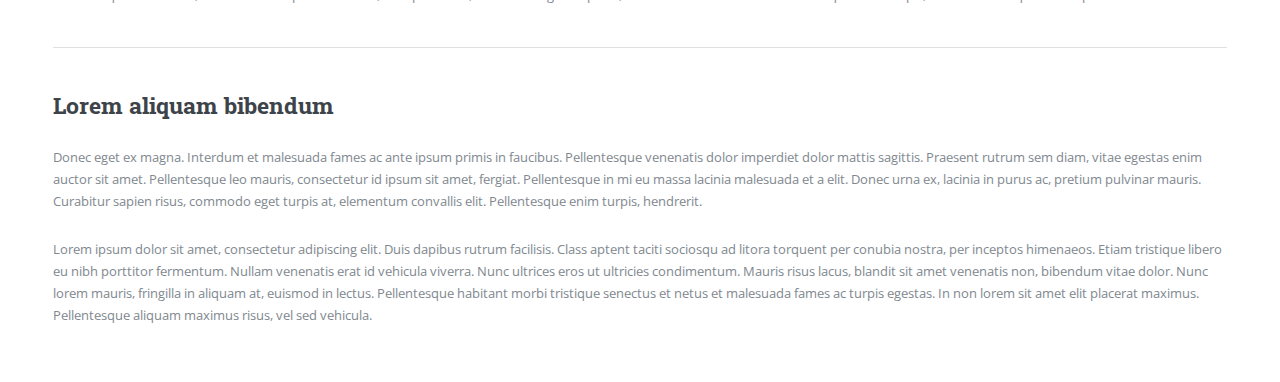
<file: My_Story_From_Computer_Engineering_to_Agriculture.html>
<!DOCTYPE HTML>
<!--
	Editorial by HTML5 UP
	html5up.net | @ajlkn
	Free for personal and commercial use under the CCA 3.0 license (html5up.net/license)
-->
<html>
	<head>
		<title>My Story: From Computer Engineering to Agriculture</title>
		<meta charset="utf-8" />
		<meta name="viewport" content="width=device-width, initial-scale=1, user-scalable=no" />
		<link rel="stylesheet" href="assets/css/main.css" />
	</head>
	<body class="is-preload">

		<!-- Wrapper -->
			<div id="wrapper">

				<!-- Main -->
					<div id="main">
						<div class="inner">

							<!-- Header -->
								<header id="header">
									<a href="index.html" class="logo"><strong>My Story: From Computer Engineering to Agriculture</strong> by Tanner Dalde</a>
									<ul class="icons">
										<li><a href="#" class="icon brands fa-twitter"><span class="label">Twitter</span></a></li>
										<li><a href="#" class="icon brands fa-facebook-f"><span class="label">Facebook</span></a></li>
										<li><a href="#" class="icon brands fa-snapchat-ghost"><span class="label">Snapchat</span></a></li>
										<li><a href="#" class="icon brands fa-instagram"><span class="label">Instagram</span></a></li>
										<li><a href="#" class="icon brands fa-medium-m"><span class="label">Medium</span></a></li>
									</ul>
								</header>

							<!-- Content -->
								<section>
									<header class="main">
										<h1>Why Agriculture?</h1>
									</header>

									<span class="image main"><img src="images/pic11.jpg" alt="" /></span>

									<p>Donec eget ex magna. Interdum et malesuada fames ac ante ipsum primis in faucibus. Pellentesque venenatis dolor imperdiet dolor mattis sagittis. Praesent rutrum sem diam, vitae egestas enim auctor sit amet. Pellentesque leo mauris, consectetur id ipsum sit amet, fergiat. Pellentesque in mi eu massa lacinia malesuada et a elit. Donec urna ex, lacinia in purus ac, pretium pulvinar mauris. Curabitur sapien risus, commodo eget turpis at, elementum convallis elit. Pellentesque enim turpis, hendrerit.</p>
									<p>Lorem ipsum dolor sit amet, consectetur adipiscing elit. Duis dapibus rutrum facilisis. Class aptent taciti sociosqu ad litora torquent per conubia nostra, per inceptos himenaeos. Etiam tristique libero eu nibh porttitor fermentum. Nullam venenatis erat id vehicula viverra. Nunc ultrices eros ut ultricies condimentum. Mauris risus lacus, blandit sit amet venenatis non, bibendum vitae dolor. Nunc lorem mauris, fringilla in aliquam at, euismod in lectus. Pellentesque habitant morbi tristique senectus et netus et malesuada fames ac turpis egestas. In non lorem sit amet elit placerat maximus. Pellentesque aliquam maximus risus, vel sed vehicula.</p>
									<p>Interdum et malesuada fames ac ante ipsum primis in faucibus. Pellentesque venenatis dolor imperdiet dolor mattis sagittis. Praesent rutrum sem diam, vitae egestas enim auctor sit amet. Pellentesque leo mauris, consectetur id ipsum sit amet, fersapien risus, commodo eget turpis at, elementum convallis elit. Pellentesque enim turpis, hendrerit tristique lorem ipsum dolor.</p>

									<hr class="major" />

									<h2>Interdum sed dapibus</h2>
									<p>Donec eget ex magna. Interdum et malesuada fames ac ante ipsum primis in faucibus. Pellentesque venenatis dolor imperdiet dolor mattis sagittis. Praesent rutrum sem diam, vitae egestas enim auctor sit amet. Pellentesque leo mauris, consectetur id ipsum sit amet, fergiat. Pellentesque in mi eu massa lacinia malesuada et a elit. Donec urna ex, lacinia in purus ac, pretium pulvinar mauris. Curabitur sapien risus, commodo eget turpis at, elementum convallis elit. Pellentesque enim turpis, hendrerit.</p>
									<p>Lorem ipsum dolor sit amet, consectetur adipiscing elit. Duis dapibus rutrum facilisis. Class aptent taciti sociosqu ad litora torquent per conubia nostra, per inceptos himenaeos. Etiam tristique libero eu nibh porttitor fermentum. Nullam venenatis erat id vehicula viverra. Nunc ultrices eros ut ultricies condimentum. Mauris risus lacus, blandit sit amet venenatis non, bibendum vitae dolor. Nunc lorem mauris, fringilla in aliquam at, euismod in lectus. Pellentesque habitant morbi tristique senectus et netus et malesuada fames ac turpis egestas. In non lorem sit amet elit placerat maximus. Pellentesque aliquam maximus risus, vel sed vehicula. Interdum et malesuada fames ac ante ipsum primis in faucibus. Pellentesque venenatis dolor imperdiet dolor mattis sagittis. Praesent rutrum sem diam, vitae egestas enim auctor sit amet. Pellentesque leo mauris, consectetur id ipsum sit amet, fersapien risus, commodo eget turpis at, elementum convallis elit. Pellentesque enim turpis, hendrerit tristique lorem ipsum dolor.</p>

									<hr class="major" />

									<h2>Magna etiam veroeros</h2>
									<p>Lorem ipsum dolor sit amet, consectetur adipiscing elit. Duis dapibus rutrum facilisis. Class aptent taciti sociosqu ad litora torquent per conubia nostra, per inceptos himenaeos. Etiam tristique libero eu nibh porttitor fermentum. Nullam venenatis erat id vehicula viverra. Nunc ultrices eros ut ultricies condimentum. Mauris risus lacus, blandit sit amet venenatis non, bibendum vitae dolor. Nunc lorem mauris, fringilla in aliquam at, euismod in lectus. Pellentesque habitant morbi tristique senectus et netus et malesuada fames ac turpis egestas. In non lorem sit amet elit placerat maximus. Pellentesque aliquam maximus risus, vel sed vehicula.</p>
									<p>Interdum et malesuada fames ac ante ipsum primis in faucibus. Pellentesque venenatis dolor imperdiet dolor mattis sagittis. Praesent rutrum sem diam, vitae egestas enim auctor sit amet. Pellentesque leo mauris, consectetur id ipsum sit amet, fersapien risus, commodo eget turpis at, elementum convallis elit. Pellentesque enim turpis, hendrerit tristique lorem ipsum dolor.</p>

									<hr class="major" />

									<h2>Lorem aliquam bibendum</h2>
									<p>Donec eget ex magna. Interdum et malesuada fames ac ante ipsum primis in faucibus. Pellentesque venenatis dolor imperdiet dolor mattis sagittis. Praesent rutrum sem diam, vitae egestas enim auctor sit amet. Pellentesque leo mauris, consectetur id ipsum sit amet, fergiat. Pellentesque in mi eu massa lacinia malesuada et a elit. Donec urna ex, lacinia in purus ac, pretium pulvinar mauris. Curabitur sapien risus, commodo eget turpis at, elementum convallis elit. Pellentesque enim turpis, hendrerit.</p>
									<p>Lorem ipsum dolor sit amet, consectetur adipiscing elit. Duis dapibus rutrum facilisis. Class aptent taciti sociosqu ad litora torquent per conubia nostra, per inceptos himenaeos. Etiam tristique libero eu nibh porttitor fermentum. Nullam venenatis erat id vehicula viverra. Nunc ultrices eros ut ultricies condimentum. Mauris risus lacus, blandit sit amet venenatis non, bibendum vitae dolor. Nunc lorem mauris, fringilla in aliquam at, euismod in lectus. Pellentesque habitant morbi tristique senectus et netus et malesuada fames ac turpis egestas. In non lorem sit amet elit placerat maximus. Pellentesque aliquam maximus risus, vel sed vehicula.</p>

								</section>

						</div>
					</div>

				<!-- Sidebar -->
					<div id="sidebar">
						<div class="inner">

							<!-- Search -->
								<section id="search" class="alt">
									<form method="post" action="#">
										<input type="text" name="query" id="query" placeholder="Search" />
									</form>
								</section>

							<!-- Menu -->
								<nav id="menu">
									<header class="major">
										<h2>Menu</h2>
									</header>
									<ul>
										<li><a href="index.html">Homepage</a></li>
										<li><a href="generic.html">Generic</a></li>
										<li><a href="elements.html">Elements</a></li>
										<li>
											<span class="opener">Submenu</span>
											<ul>
												<li><a href="#">Lorem Dolor</a></li>
												<li><a href="#">Ipsum Adipiscing</a></li>
												<li><a href="#">Tempus Magna</a></li>
												<li><a href="#">Feugiat Veroeros</a></li>
											</ul>
										</li>
										<li><a href="#">Etiam Dolore</a></li>
										<li><a href="#">Adipiscing</a></li>
										<li>
											<span class="opener">Another Submenu</span>
											<ul>
												<li><a href="#">Lorem Dolor</a></li>
												<li><a href="#">Ipsum Adipiscing</a></li>
												<li><a href="#">Tempus Magna</a></li>
												<li><a href="#">Feugiat Veroeros</a></li>
											</ul>
										</li>
										<li><a href="#">Maximus Erat</a></li>
										<li><a href="#">Sapien Mauris</a></li>
										<li><a href="#">Amet Lacinia</a></li>
									</ul>
								</nav>

							<!-- Section -->
								<section>
									<header class="major">
										<h2>Ante interdum</h2>
									</header>
									<div class="mini-posts">
										<article>
											<a href="#" class="image"><img src="images/pic07.jpg" alt="" /></a>
											<p>Aenean ornare velit lacus, ac varius enim lorem ullamcorper dolore aliquam.</p>
										</article>
										<article>
											<a href="#" class="image"><img src="images/pic08.jpg" alt="" /></a>
											<p>Aenean ornare velit lacus, ac varius enim lorem ullamcorper dolore aliquam.</p>
										</article>
										<article>
											<a href="#" class="image"><img src="images/pic09.jpg" alt="" /></a>
											<p>Aenean ornare velit lacus, ac varius enim lorem ullamcorper dolore aliquam.</p>
										</article>
									</div>
									<ul class="actions">
										<li><a href="#" class="button">More</a></li>
									</ul>
								</section>

							<!-- Section -->
								<section>
									<header class="major">
										<h2>Get in touch</h2>
									</header>
									<p>Sed varius enim lorem ullamcorper dolore aliquam aenean ornare velit lacus, ac varius enim lorem ullamcorper dolore. Proin sed aliquam facilisis ante interdum. Sed nulla amet lorem feugiat tempus aliquam.</p>
									<ul class="contact">
										<li class="icon solid fa-envelope"><a href="#">information@untitled.tld</a></li>
										<li class="icon solid fa-phone">(000) 000-0000</li>
										<li class="icon solid fa-home">1234 Somewhere Road #8254<br />
										Nashville, TN 00000-0000</li>
									</ul>
								</section>

							<!-- Footer -->
								<footer id="footer">
									<p class="copyright">&copy; Untitled. All rights reserved. Demo Images: <a href="https://unsplash.com">Unsplash</a>. Design: <a href="https://html5up.net">HTML5 UP</a>.</p>
								</footer>

						</div>
					</div>

			</div>

		<!-- Scripts -->
			<script src="assets/js/jquery.min.js"></script>
			<script src="assets/js/browser.min.js"></script>
			<script src="assets/js/breakpoints.min.js"></script>
			<script src="assets/js/util.js"></script>
			<script src="assets/js/main.js"></script>

	</body>
</html>
</file>
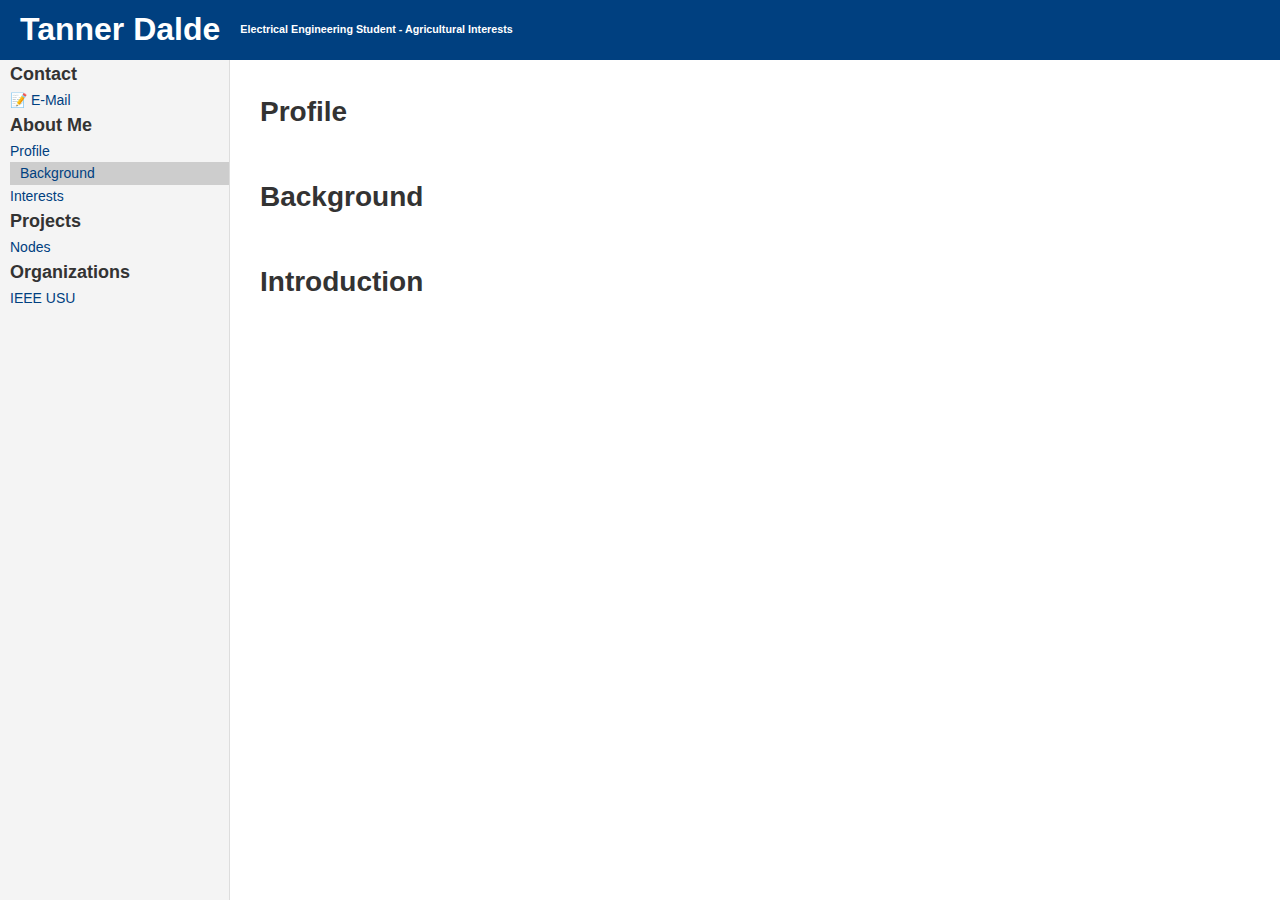
<file: About_Me/background.html>
<!-- About_Me/background -->
<!DOCTYPE html>
<html lang="en">

<head>
  <meta charset="UTF-8" />
  <meta name="viewport" content="width=device-width, initial-scale=1.0"/>
  <title>TD's Personal Website</title>
  <link rel="stylesheet" href="/style.css" />
</head>

<body>
  <!-- Header, same for each page -->
  <header>
    <h1><a href="../main.html">Tanner Dalde</a></h1>
    <h6> Electrical Engineering Student - Agricultural Interests</h6>
  </header>

  <div class="container">
    <!-- Navigation, should be similar for each page -->
    <nav>
      <h2>Contact</h2>
      <a href="mailto:tanner.dalde@gmail.com" title="tanner.dalde@gmail.com">&#128221; E-Mail</a>
      
      <h2>About Me</h2>
      <a href="profile.html">Profile</a>
      <a href="background.html" style="background-color:rgba(50,50,50,0.2);padding: 0 10px;">Background</a>
      <a href="interests.html">Interests</a>

      <h2>Projects</h2>
      <a href="#nodes">Nodes</a>

      <h2>Organizations</h2>
      <a href="/Organizations/IEEE.html">IEEE USU</a>
    </nav>

    <!-- Page specific content -->
    <main>
      <section id="profile">
        <h1>Profile</h1>
        <p></p>
      </section>

      <section id="background">
        <h1>Background</h1>
        <p></p>
      </section>

      <section id="interests">
        <h1>Introduction</h1>
        <p></p>
      </section>

      <!-- Add more sections as needed -->
    </main>
  </div>
</body>
</html>
</file>
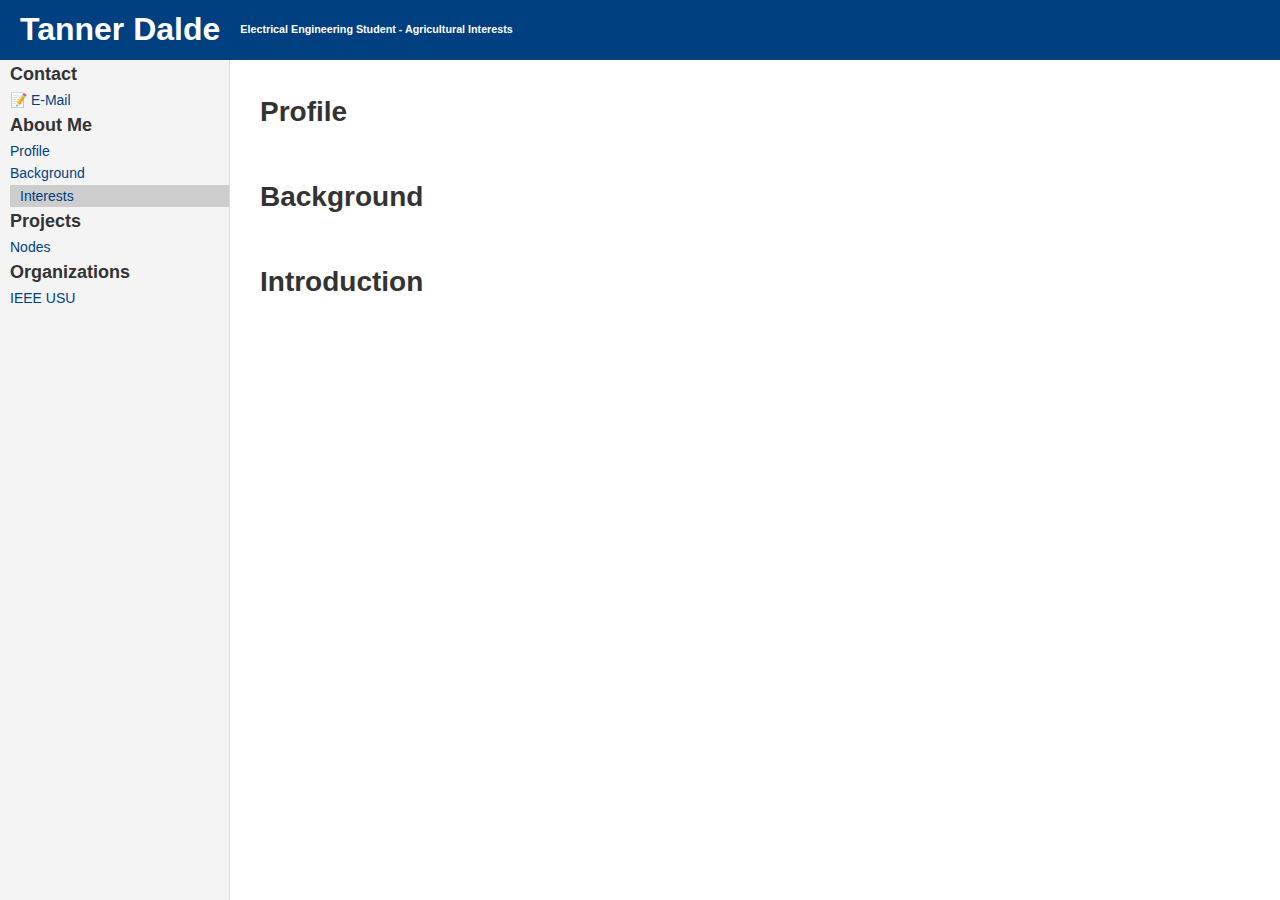
<file: About_Me/interests.html>
<!-- About_Me/interests -->
<!DOCTYPE html>
<html lang="en">

<head>
  <meta charset="UTF-8" />
  <meta name="viewport" content="width=device-width, initial-scale=1.0"/>
  <title>TD's Personal Website</title>
  <link rel="stylesheet" href="/style.css" />
</head>

<body>
  <!-- Header, same for each page -->
  <header>
    <h1><a href="../main.html">Tanner Dalde</a></h1>
    <h6> Electrical Engineering Student - Agricultural Interests</h6>
  </header>

  <div class="container">
    <!-- Navigation, should be similar for each page -->
    <nav>
      <h2>Contact</h2>
      <a href="mailto:tanner.dalde@gmail.com" title="tanner.dalde@gmail.com">&#128221; E-Mail</a>
      
      <h2>About Me</h2>
      <a href="profile.html">Profile</a>
      <a href="background.html">Background</a>
      <a href="interests.html" style="background-color:rgba(50,50,50,0.2);padding: 0 10px;">Interests</a>

      <h2>Projects</h2>
      <a href="#nodes">Nodes</a>

      <h2>Organizations</h2>
      <a href="/Organizations/IEEE.html">IEEE USU</a>
    </nav>

    <!-- Page specific content -->
    <main>
      <section id="profile">
        <h1>Profile</h1>
        <p></p>
      </section>

      <section id="background">
        <h1>Background</h1>
        <p></p>
      </section>

      <section id="interests">
        <h1>Introduction</h1>
        <p></p>
      </section>

      <!-- Add more sections as needed -->
    </main>
  </div>
</body>
</html>
</file>
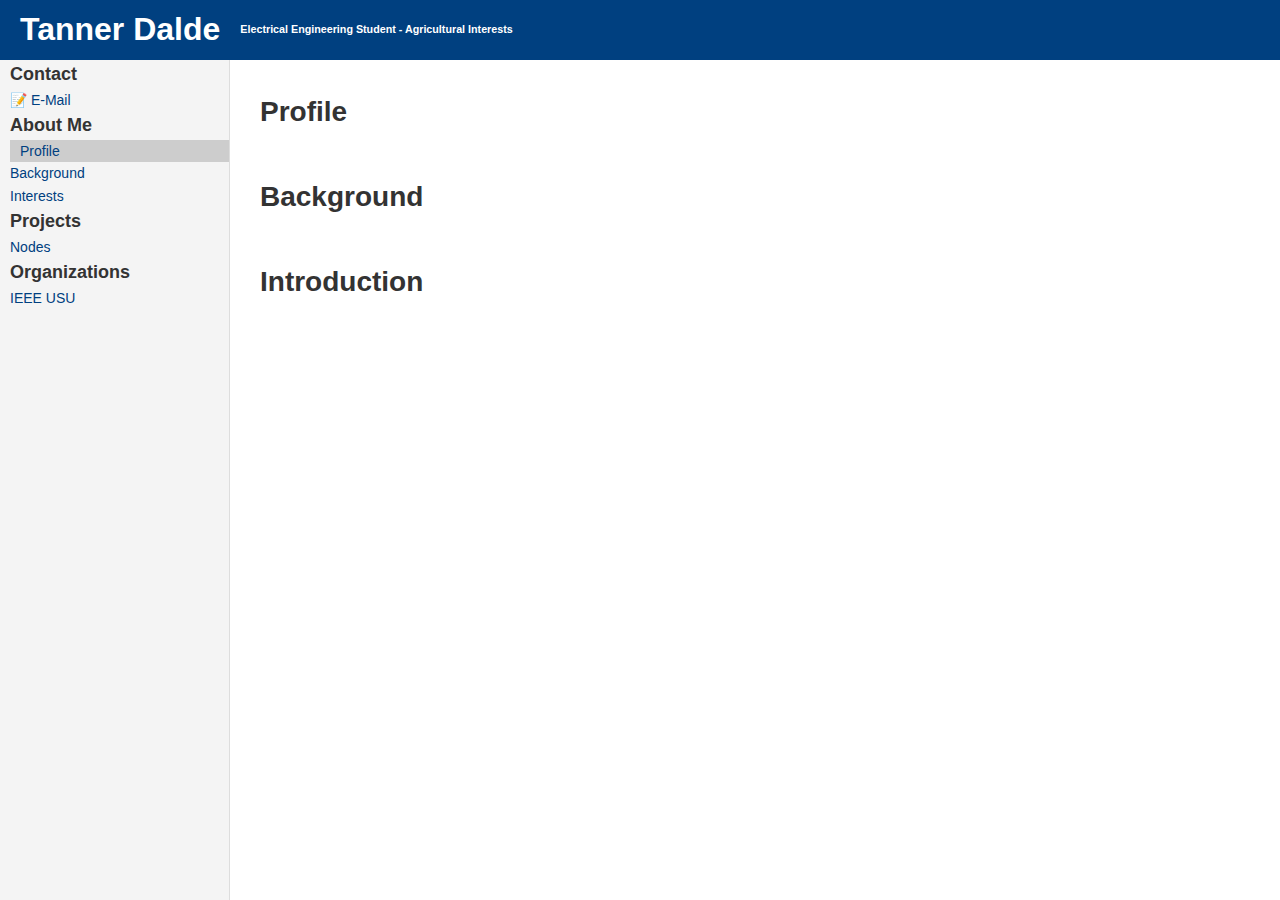
<file: About_Me/profile.html>
<!-- About_Me/profile -->
<!DOCTYPE html>
<html lang="en">

<head>
  <meta charset="UTF-8" />
  <meta name="viewport" content="width=device-width, initial-scale=1.0"/>
  <title>TD's Personal Website</title>
  <link rel="stylesheet" href="/style.css" />
</head>

<body>
  <!-- Header, same for each page -->
  <header>
    <h1><a href="../main.html">Tanner Dalde</a></h1>
    <h6> Electrical Engineering Student - Agricultural Interests</h6>
  </header>

  <div class="container">
    <!-- Navigation, should be similar for each page -->
    <nav>
      <h2>Contact</h2>
      <a href="mailto:tanner.dalde@gmail.com" title="tanner.dalde@gmail.com">&#128221; E-Mail</a>
      
      <h2>About Me</h2>
      <a href="profile.html" style="background-color:rgba(50,50,50,0.2);padding: 0 10px;">Profile</a>
      <a href="background.html">Background</a>
      <a href="interests.html">Interests</a>

      <h2>Projects</h2>
      <a href="#nodes">Nodes</a>

      <h2>Organizations</h2>
      <a href="/Organizations/IEEE.html">IEEE USU</a>
    </nav>

    <!-- Page specific content -->
    <main>
      <section id="profile">
        <h1>Profile</h1>
        <p></p>
      </section>

      <section id="background">
        <h1>Background</h1>
        <p></p>
      </section>

      <section id="interests">
        <h1>Introduction</h1>
        <p></p>
      </section>

      <!-- Add more sections as needed -->
    </main>
  </div>
</body>
</html>
</file>
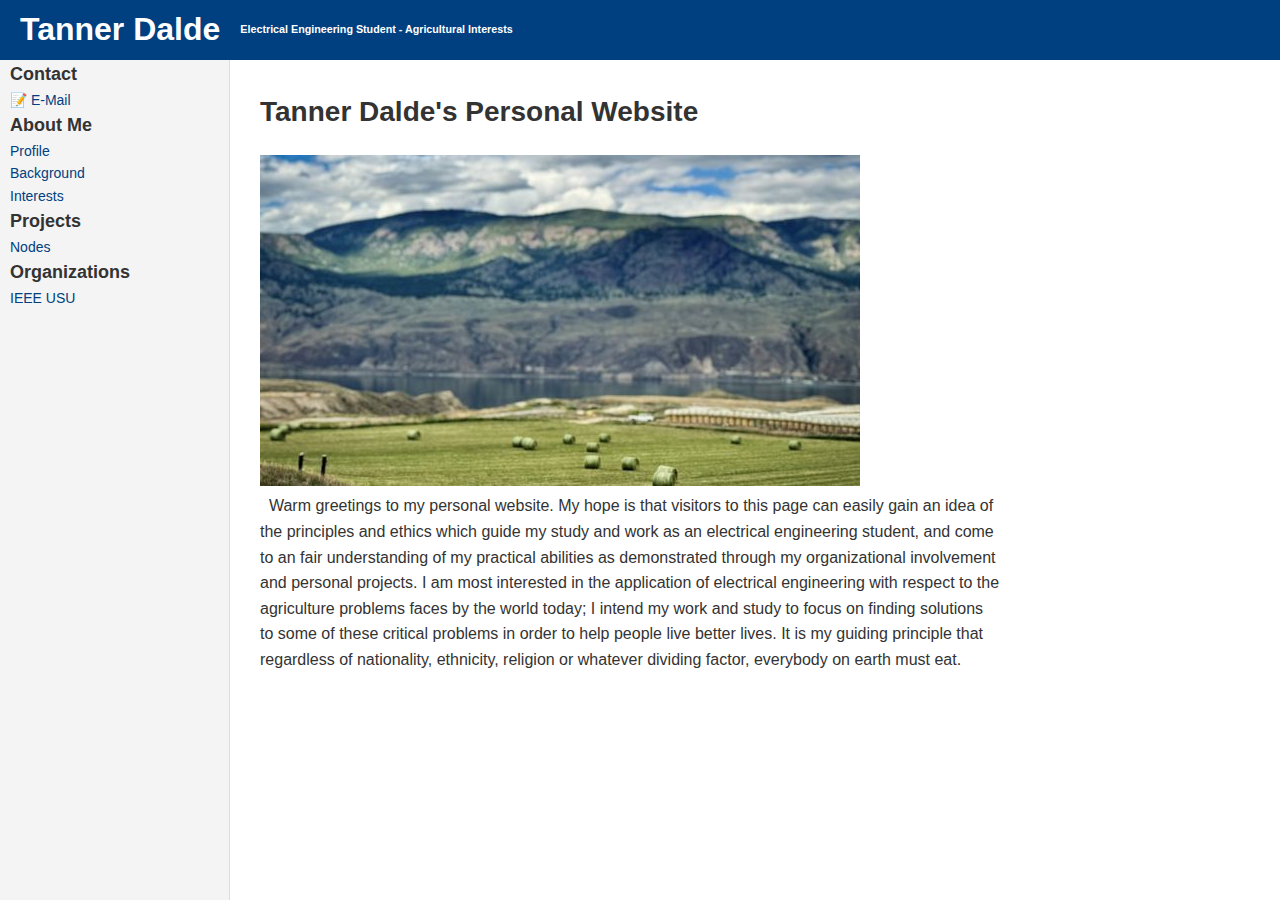
<file: docs/main.html>
<!-- Landing Page, Main Page -->
<!DOCTYPE html>
<html lang="en">

<head>
  <meta charset="UTF-8" />
  <meta name="viewport" content="width=device-width, initial-scale=1.0"/>
  <title>TD's Personal Website</title>
  <link rel="stylesheet" href="/style.css" />
</head>

<body>
  <!-- Header, same for each page -->
  <header>
    <h1><a href="/main.html">Tanner Dalde</a></h1>
    <h6> Electrical Engineering Student - Agricultural Interests</h6>
  </header>

  
  <div class="container">
    <!-- Navigation, should be similar for each page -->
    <nav>
      <h2>Contact</h2>
      <a href="mailto:tanner.dalde@gmail.com" title="tanner.dalde@gmail.com">&#128221; E-Mail</a>
      
      <h2>About Me</h2>
      <a href="About_Me/profile.html">Profile</a>
      <a href="About_Me/background.html">Background</a>
      <a href="About_Me/interests.html">Interests</a>

      <h2>Projects</h2>
      <a href="#nodes">Nodes</a>

      <h2>Organizations</h2>
      <a href="/Organizations/IEEE.html">IEEE USU</a>
    </nav>

    <!-- Page specific content -->
    <main>
      <section id="landing">
        <h1>Tanner Dalde's Personal Website</h1>
        <img src="assets/landing_page_1.jpg" alt="Agriculture_Photo" style="width:600px;height:331px">
        <p>&nbsp; Warm greetings to my personal website. My hope is that visitors to this page can easily gain an idea of the principles and ethics which guide my study and work as an electrical engineering student, and come to an fair understanding of my practical abilities as demonstrated through my organizational involvement and personal projects. I am most interested in the application of electrical engineering with respect to the agriculture problems faces by the world today; I intend my work and study to focus on finding solutions to some of these critical problems in order to help people live better lives. It is my guiding principle that regardless of nationality, ethnicity, religion or whatever dividing factor, everybody on earth must eat.</p>
      </section>

      <!-- Add more sections as needed -->
    </main>
  </div>
</body>
</html>
</file>
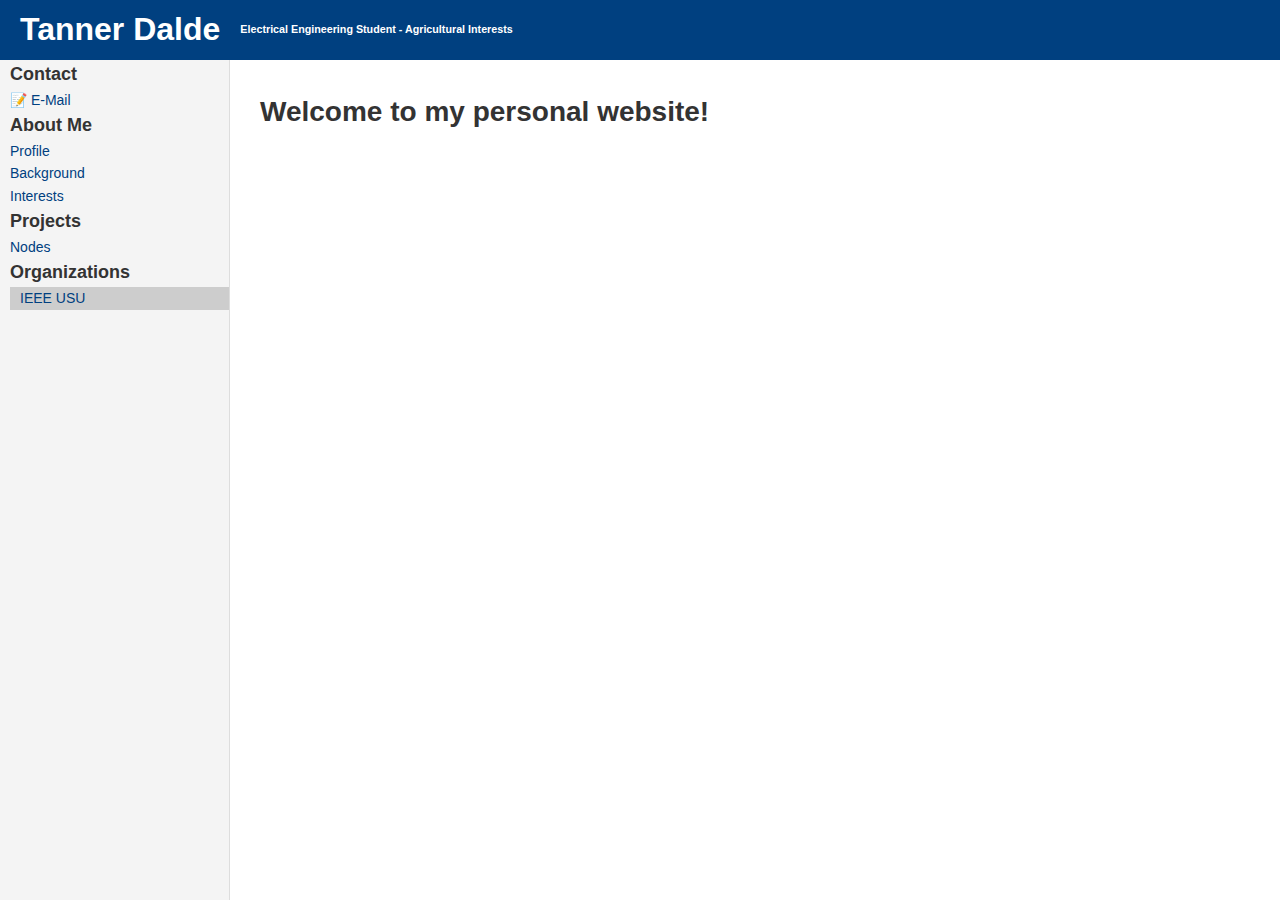
<file: Organizations/IEEE.html>
<!-- Organizations/IEEE -->
<!DOCTYPE html>
<html lang="en">

<head>
  <meta charset="UTF-8" />
  <meta name="viewport" content="width=device-width, initial-scale=1.0"/>
  <title>TD's Personal Website</title>
  <link rel="stylesheet" href="/style.css" />
</head>

<body>
  <!-- Header, same for each page -->
  <header>
    <h1><a href="../main.html">Tanner Dalde</a></h1>
    <h6> Electrical Engineering Student - Agricultural Interests</h6>
  </header>

  <div class="container">
    <!-- Navigation, should be similar for each page -->
    <nav>
      <h2>Contact</h2>
      <a href="mailto:tanner.dalde@gmail.com" title="tanner.dalde@gmail.com">&#128221; E-Mail</a>
      
      <h2>About Me</h2>
      <a href="../About_Me/profile.html">Profile</a>
      <a href="../About_Me/background.html">Background</a>
      <a href="../About_Me/interests.html">Interests</a>

      <h2>Projects</h2>
      <a href="#nodes">Nodes</a>

      <h2>Organizations</h2>
      <a href="/Organizations/IEEE.html" style="background-color:rgba(50,50,50,0.2);padding: 0 10px;">IEEE USU</a>
    </nav>
    
    <!-- Page specific content -->
    <main>
      <section id="landing">
        <h1>Welcome to my personal website!</h1>
        <p></p>
      </section>

      <!-- Add more sections as needed -->
    </main>
  </div>
</body>
</html>
</file>
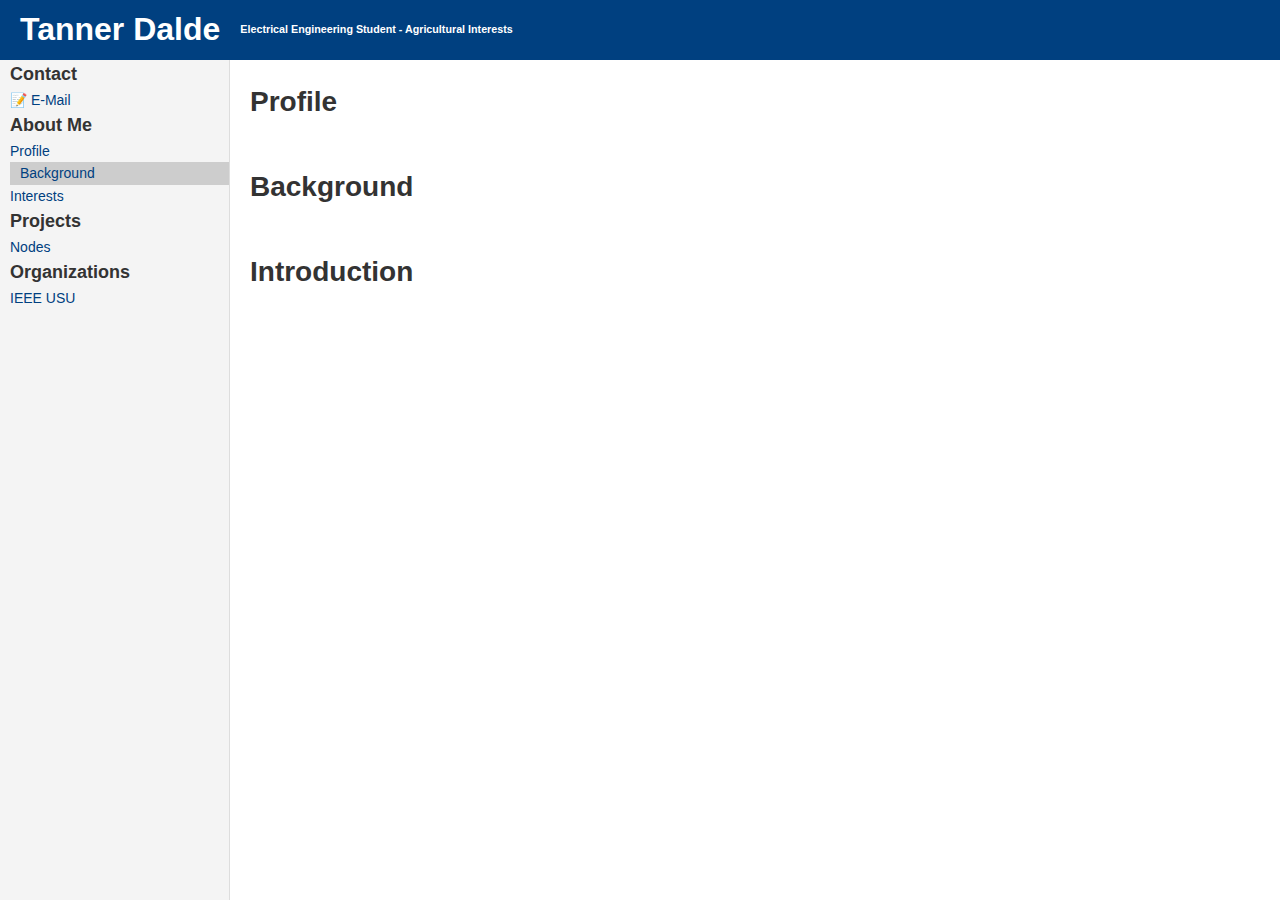
<file: docs/About_Me/background.html>
<!-- About_Me/background -->
<!DOCTYPE html>
<html lang="en">

<head>
  <meta charset="UTF-8" />
  <meta name="viewport" content="width=device-width, initial-scale=1.0"/>
  <title>TD's Personal Website</title>
  <link rel="stylesheet" href="../style.css" />
</head>

<body>
  <!-- Header, same for each page -->
  <header>
    <h1><a href="../main.html">Tanner Dalde</a></h1>
    <h6> Electrical Engineering Student - Agricultural Interests</h6>
  </header>

  <div class="container">
    <!-- Navigation, should be similar for each page -->
    <nav>
      <h2>Contact</h2>
      <a href="mailto:tanner.dalde@gmail.com" title="tanner.dalde@gmail.com">&#128221; E-Mail</a>
      
      <h2>About Me</h2>
      <a href="profile.html">Profile</a>
      <a href="background.html" style="background-color:rgba(50,50,50,0.2);padding: 0 10px;">Background</a>
      <a href="interests.html">Interests</a>

      <h2>Projects</h2>
      <a href="#nodes">Nodes</a>

      <h2>Organizations</h2>
      <a href="/Organizations/IEEE.html">IEEE USU</a>
    </nav>

    <!-- Page specific content -->
    <main>
      <section id="profile">
        <h1>Profile</h1>
        <p></p>
      </section>

      <section id="background">
        <h1>Background</h1>
        <p></p>
      </section>

      <section id="interests">
        <h1>Introduction</h1>
        <p></p>
      </section>

      <!-- Add more sections as needed -->
    </main>
  </div>
</body>
</html>
</file>
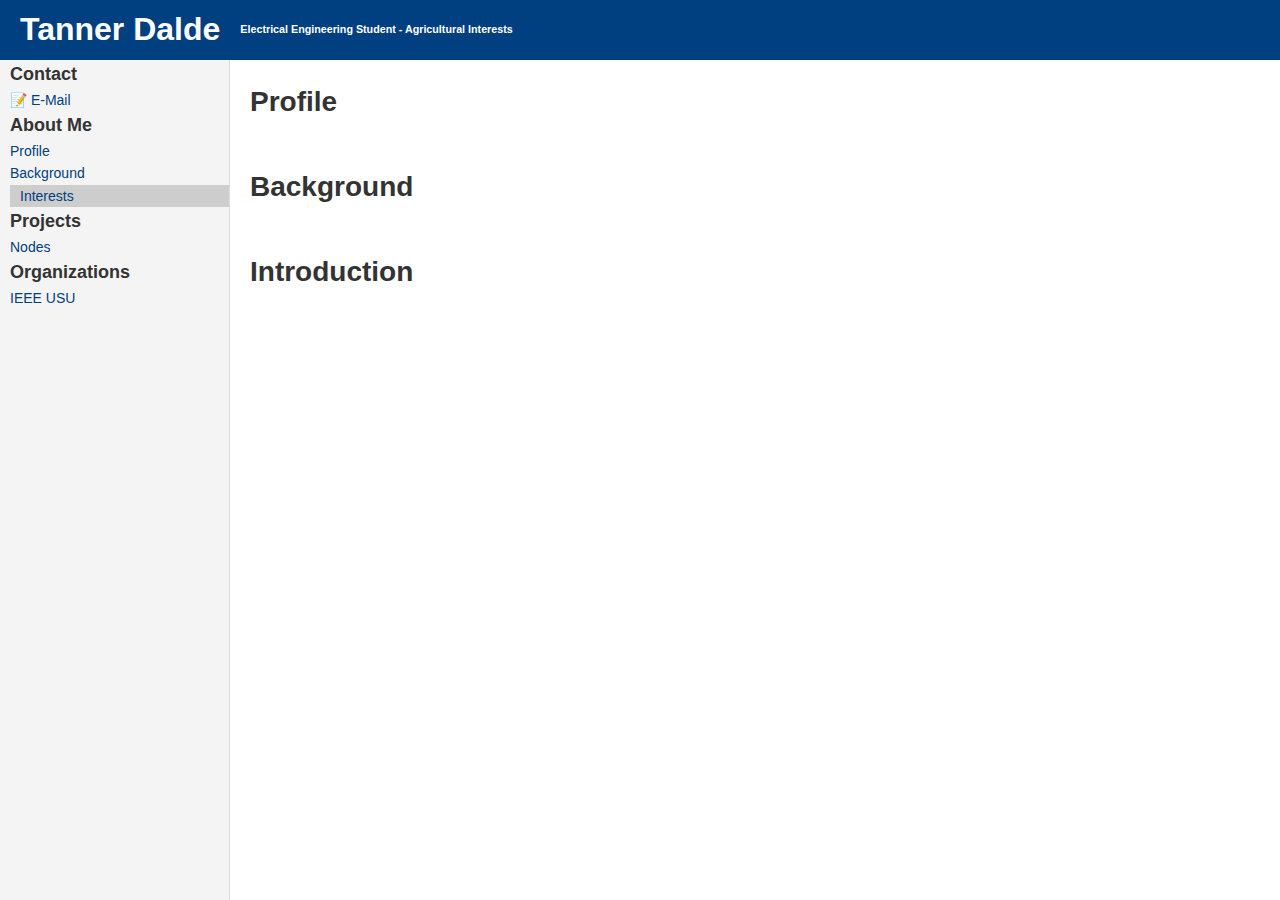
<file: docs/About_Me/interests.html>
<!-- About_Me/interests -->
<!DOCTYPE html>
<html lang="en">

<head>
  <meta charset="UTF-8" />
  <meta name="viewport" content="width=device-width, initial-scale=1.0"/>
  <title>TD's Personal Website</title>
  <link rel="stylesheet" href="../style.css" />
</head>

<body>
  <!-- Header, same for each page -->
  <header>
    <h1><a href="../main.html">Tanner Dalde</a></h1>
    <h6> Electrical Engineering Student - Agricultural Interests</h6>
  </header>

  <div class="container">
    <!-- Navigation, should be similar for each page -->
    <nav>
      <h2>Contact</h2>
      <a href="mailto:tanner.dalde@gmail.com" title="tanner.dalde@gmail.com">&#128221; E-Mail</a>
      
      <h2>About Me</h2>
      <a href="profile.html">Profile</a>
      <a href="background.html">Background</a>
      <a href="interests.html" style="background-color:rgba(50,50,50,0.2);padding: 0 10px;">Interests</a>

      <h2>Projects</h2>
      <a href="#nodes">Nodes</a>

      <h2>Organizations</h2>
      <a href="/Organizations/IEEE.html">IEEE USU</a>
    </nav>

    <!-- Page specific content -->
    <main>
      <section id="profile">
        <h1>Profile</h1>
        <p></p>
      </section>

      <section id="background">
        <h1>Background</h1>
        <p></p>
      </section>

      <section id="interests">
        <h1>Introduction</h1>
        <p></p>
      </section>

      <!-- Add more sections as needed -->
    </main>
  </div>
</body>
</html>
</file>
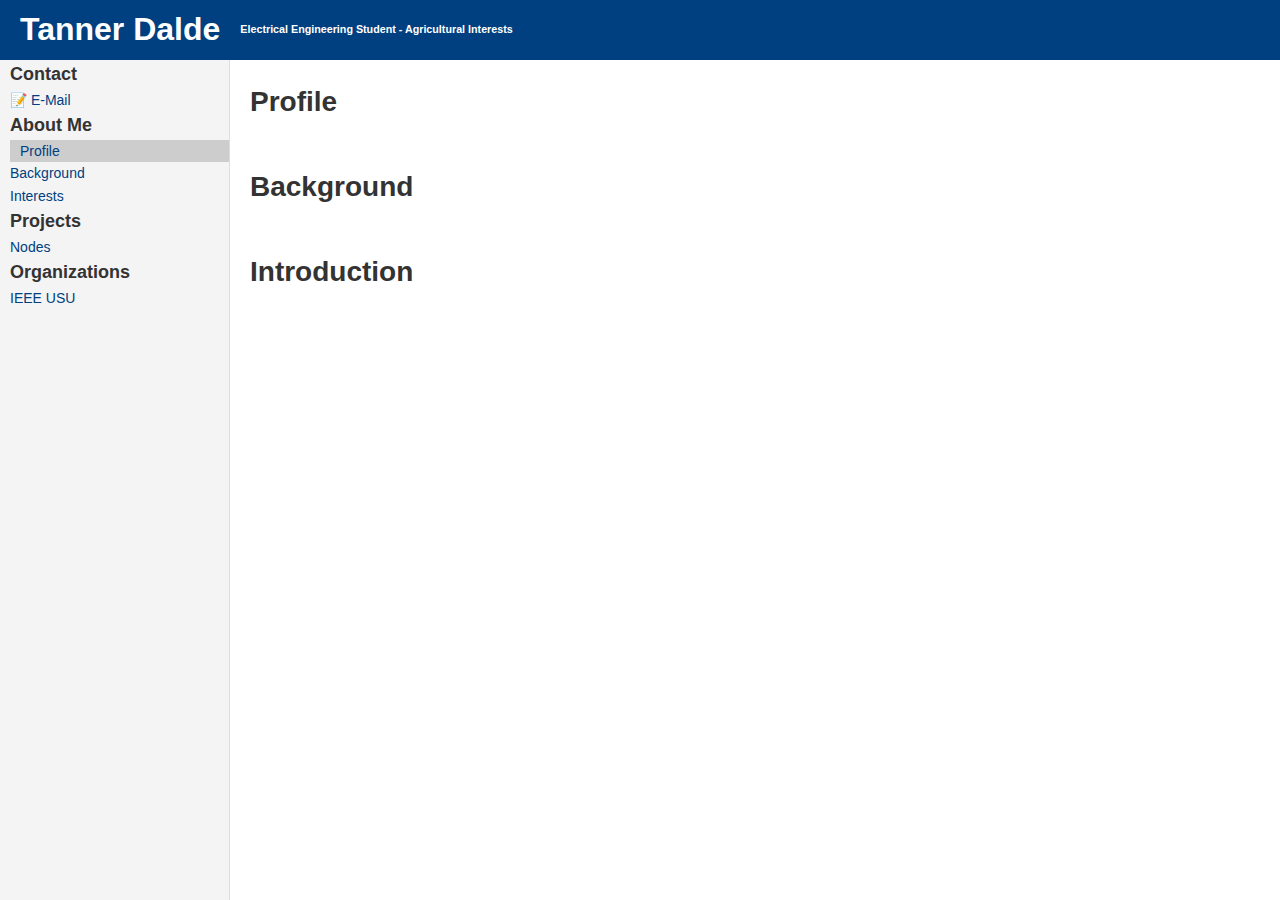
<file: docs/About_Me/profile.html>
<!-- About_Me/profile -->
<!DOCTYPE html>
<html lang="en">

<head>
  <meta charset="UTF-8" />
  <meta name="viewport" content="width=device-width, initial-scale=1.0"/>
  <title>TD's Personal Website</title>
  <link rel="stylesheet" href="../style.css" />
</head>

<body>
  <!-- Header, same for each page -->
  <header>
    <h1><a href="../main.html">Tanner Dalde</a></h1>
    <h6> Electrical Engineering Student - Agricultural Interests</h6>
  </header>

  <div class="container">
    <!-- Navigation, should be similar for each page -->
    <nav>
      <h2>Contact</h2>
      <a href="mailto:tanner.dalde@gmail.com" title="tanner.dalde@gmail.com">&#128221; E-Mail</a>
      
      <h2>About Me</h2>
      <a href="profile.html" style="background-color:rgba(50,50,50,0.2);padding: 0 10px;">Profile</a>
      <a href="background.html">Background</a>
      <a href="interests.html">Interests</a>

      <h2>Projects</h2>
      <a href="#nodes">Nodes</a>

      <h2>Organizations</h2>
      <a href="/Organizations/IEEE.html">IEEE USU</a>
    </nav>

    <!-- Page specific content -->
    <main>
      <section id="profile">
        <h1>Profile</h1>
        <p></p>
      </section>

      <section id="background">
        <h1>Background</h1>
        <p></p>
      </section>

      <section id="interests">
        <h1>Introduction</h1>
        <p></p>
      </section>

      <!-- Add more sections as needed -->
    </main>
  </div>
</body>
</html>
</file>
<file: style.css>
* {
    box-sizing: border-box;
    margin: 0;
    padding: 0;
  }

  body {
    font-family: sans-serif;
    line-height: 1.6;
    display: flex;
    min-height: 100vh;
    color: #333;
  }

  header {
    position: fixed;
    top: 0;
    left: 0;
    width: 100%;
    height: 60px;
    background-color: #004080;
    color: white;
    display: flex;
    align-items: center;
    padding: 0 20px;
    z-index: 1000;
  }
  
  header a {
    text-decoration: none;
    color: white;
  }
  
  header h6 {
    padding: 0 20px;
    border-radius: 5px;
  }

  .container {
    display: flex;
    flex: 1;
    margin-top: 60px;
    width: 100%;
  }

  nav {
    width: 230px;
    background: #f4f4f4;
    height: calc(100vh - 60px);
    overflow-y: auto;
    border-right: 1px solid #ddd;
    padding-left: 10px;
  }

  nav h2 {
    font-size: 18px;
  }

  nav a {
    display: block;
    color: #004080;
    text-decoration: none;
    font-size: 14px;
  }

  nav a:hover {
    background-color:rgba(50,50,50,0.2);
    padding: 0 10px;
  }

  main {
    max-width: 800px;
    flex: 1;
    padding: 30px;
  }

  main h1 {
    font-size: 28px;
    margin-bottom: 20px;
  }

  main section {
    margin-bottom: 40px;
  }

  @media (max-width: 768px) {
    nav {
      display: none;
    }

    main {
      padding: 20px;
    }
  }
</file>
<file: docs/style.css>
* {
    box-sizing: border-box;
    margin: 0;
    padding: 0;
  }

  body {
    font-family: sans-serif;
    line-height: 1.6;
    display: flex;
    min-height: 100vh;
    color: #333;
  }

  header {
    position: fixed;
    top: 0;
    left: 0;
    width: 100%;
    height: 60px;
    background-color: #004080;
    color: white;
    display: flex;
    align-items: center;
    padding: 0 20px;
    z-index: 1000;
  }
  
  header a {
    text-decoration: none;
    color: white;
  }
  
  header h6 {
    padding: 0 20px;
    border-radius: 5px;
  }

  .container {
    display: flex;
    flex: 1;
    margin-top: 60px;
    width: 100%;
  }

  nav {
    width: 230px;
    position: fixed;
    background: #f4f4f4;
    height: calc(100vh - 60px);
    overflow-y: auto;
    border-right: 1px solid #ddd;
    padding-left: 10px;
  }

  nav h2 {
    font-size: 18px;
  }

  nav a {
    display: block;
    color: #004080;
    text-decoration: none;
    font-size: 14px;
  }

  nav a:hover {
    background-color:rgba(50,50,50,0.2);
    padding: 0 10px;
  }

  main {
    background-color: rgb(255, 255, 255);
    max-width: 1000px;
    flex: 1;
    padding-top: 20px;
    padding-left: 250px;
  }

  main h1 {
    font-size: 28px;
    margin-bottom: 20px;
  }

  main section {
    margin-bottom: 40px;
  }

  #landing {
    text-align: center;
  }

  #landing img {
    border: 1px solid #ddd;
  }

  #landing p {
    padding: 10px;
    text-align: left;
  }

  #landing ul {
    padding-left: 30px;
    text-align: left;
  }

  @media (max-width: 768px) {
    nav {
      display: none;
    }

    main {
      padding: 20px;
    }
  }
</file>
<file: assets/css/main.css>
@import url(fontawesome-all.min.css);
@import url("https://fonts.googleapis.com/css?family=Open+Sans:400,600,400italic,600italic|Roboto+Slab:400,700");
/*
	Editorial by HTML5 UP
	html5up.net | @ajlkn
	Free for personal and commercial use under the CCA 3.0 license (html5up.net/license)
*/
html, body, div, span, applet, object,
iframe, h1, h2, h3, h4, h5, h6, p, blockquote,
pre, a, abbr, acronym, address, big, cite,
code, del, dfn, em, img, ins, kbd, q, s, samp,
small, strike, strong, sub, sup, tt, var, b,
u, i, center, dl, dt, dd, ol, ul, li, fieldset,
form, label, legend, table, caption, tbody,
tfoot, thead, tr, th, td, article, aside,
canvas, details, embed, figure, figcaption,
footer, header, hgroup, menu, nav, output, ruby,
section, summary, time, mark, audio, video {
  margin: 0;
  padding: 0;
  border: 0;
  font-size: 100%;
  font: inherit;
  vertical-align: baseline; }

article, aside, details, figcaption, figure,
footer, header, hgroup, menu, nav, section {
  display: block; }

body {
  line-height: 1; }

ol, ul {
  list-style: none; }

blockquote, q {
  quotes: none; }
  blockquote:before, blockquote:after, q:before, q:after {
    content: '';
    content: none; }

table {
  border-collapse: collapse;
  border-spacing: 0; }

body {
  -webkit-text-size-adjust: none; }

mark {
  background-color: transparent;
  color: inherit; }

input::-moz-focus-inner {
  border: 0;
  padding: 0; }

input, select, textarea {
  -moz-appearance: none;
  -webkit-appearance: none;
  -ms-appearance: none;
  appearance: none; }

/* Basic */
@-ms-viewport {
  width: device-width; }

body {
  -ms-overflow-style: scrollbar; }

@media screen and (max-width: 480px) {
  html, body {
    min-width: 320px; } }

html {
  box-sizing: border-box; }

*, *:before, *:after {
  box-sizing: inherit; }

body {
  background: #ffffff; }
  body.is-preload *, body.is-preload *:before, body.is-preload *:after, body.is-resizing *, body.is-resizing *:before, body.is-resizing *:after {
    -moz-animation: none !important;
    -webkit-animation: none !important;
    -ms-animation: none !important;
    animation: none !important;
    -moz-transition: none !important;
    -webkit-transition: none !important;
    -ms-transition: none !important;
    transition: none !important; }

/* Type */
body, input, select, textarea {
  color: #7f888f;
  font-family: "Open Sans", sans-serif;
  font-size: 13pt;
  font-weight: 400;
  line-height: 1.65; }
  @media screen and (max-width: 1680px) {
    body, input, select, textarea {
      font-size: 11pt; } }
  @media screen and (max-width: 1280px) {
    body, input, select, textarea {
      font-size: 10pt; } }
  @media screen and (max-width: 360px) {
    body, input, select, textarea {
      font-size: 9pt; } }

a {
  -moz-transition: color 0.2s ease-in-out, border-bottom-color 0.2s ease-in-out;
  -webkit-transition: color 0.2s ease-in-out, border-bottom-color 0.2s ease-in-out;
  -ms-transition: color 0.2s ease-in-out, border-bottom-color 0.2s ease-in-out;
  transition: color 0.2s ease-in-out, border-bottom-color 0.2s ease-in-out;
  border-bottom: dotted 1px;
  color: #f56a6a;
  text-decoration: none; }
  a:hover {
    border-bottom-color: #f56a6a;
    color: #f56a6a !important; }
    a:hover strong {
      color: inherit; }

strong, b {
  color: #3d4449;
  font-weight: 600; }

em, i {
  font-style: italic; }

p {
  margin: 0 0 2em 0; }

h1, h2, h3, h4, h5, h6 {
  color: #3d4449;
  font-family: "Roboto Slab", serif;
  font-weight: 700;
  line-height: 1.5;
  margin: 0 0 1em 0; }
  h1 a, h2 a, h3 a, h4 a, h5 a, h6 a {
    color: inherit;
    text-decoration: none;
    border-bottom: 0; }

h1 {
  font-size: 4em;
  margin: 0 0 0.5em 0;
  line-height: 1.3; }

h2 {
  font-size: 1.75em; }

h3 {
  font-size: 1.25em; }

h4 {
  font-size: 1.1em; }

h5 {
  font-size: 0.9em; }

h6 {
  font-size: 0.7em; }

@media screen and (max-width: 1680px) {
  h1 {
    font-size: 3.5em; } }

@media screen and (max-width: 980px) {
  h1 {
    font-size: 3.25em; } }

@media screen and (max-width: 736px) {
  h1 {
    font-size: 2em;
    line-height: 1.4; }
  h2 {
    font-size: 1.5em; } }

sub {
  font-size: 0.8em;
  position: relative;
  top: 0.5em; }

sup {
  font-size: 0.8em;
  position: relative;
  top: -0.5em; }

blockquote {
  border-left: solid 3px rgba(210, 215, 217, 0.75);
  font-style: italic;
  margin: 0 0 2em 0;
  padding: 0.5em 0 0.5em 2em; }

code {
  background: rgba(230, 235, 237, 0.25);
  border-radius: 0.375em;
  border: solid 1px rgba(210, 215, 217, 0.75);
  font-family: "Courier New", monospace;
  font-size: 0.9em;
  margin: 0 0.25em;
  padding: 0.25em 0.65em; }

pre {
  -webkit-overflow-scrolling: touch;
  font-family: "Courier New", monospace;
  font-size: 0.9em;
  margin: 0 0 2em 0; }
  pre code {
    display: block;
    line-height: 1.75;
    padding: 1em 1.5em;
    overflow-x: auto; }

hr {
  border: 0;
  border-bottom: solid 1px rgba(210, 215, 217, 0.75);
  margin: 2em 0; }
  hr.major {
    margin: 3em 0; }

.align-left {
  text-align: left; }

.align-center {
  text-align: center; }

.align-right {
  text-align: right; }

/* Row */
.row {
  display: flex;
  flex-wrap: wrap;
  box-sizing: border-box;
  align-items: stretch; }
  .row > * {
    box-sizing: border-box; }
  .row.gtr-uniform > * > :last-child {
    margin-bottom: 0; }
  .row.aln-left {
    justify-content: flex-start; }
  .row.aln-center {
    justify-content: center; }
  .row.aln-right {
    justify-content: flex-end; }
  .row.aln-top {
    align-items: flex-start; }
  .row.aln-middle {
    align-items: center; }
  .row.aln-bottom {
    align-items: flex-end; }
  .row > .imp {
    order: -1; }
  .row > .col-1 {
    width: 8.33333%; }
  .row > .off-1 {
    margin-left: 8.33333%; }
  .row > .col-2 {
    width: 16.66667%; }
  .row > .off-2 {
    margin-left: 16.66667%; }
  .row > .col-3 {
    width: 25%; }
  .row > .off-3 {
    margin-left: 25%; }
  .row > .col-4 {
    width: 33.33333%; }
  .row > .off-4 {
    margin-left: 33.33333%; }
  .row > .col-5 {
    width: 41.66667%; }
  .row > .off-5 {
    margin-left: 41.66667%; }
  .row > .col-6 {
    width: 50%; }
  .row > .off-6 {
    margin-left: 50%; }
  .row > .col-7 {
    width: 58.33333%; }
  .row > .off-7 {
    margin-left: 58.33333%; }
  .row > .col-8 {
    width: 66.66667%; }
  .row > .off-8 {
    margin-left: 66.66667%; }
  .row > .col-9 {
    width: 75%; }
  .row > .off-9 {
    margin-left: 75%; }
  .row > .col-10 {
    width: 83.33333%; }
  .row > .off-10 {
    margin-left: 83.33333%; }
  .row > .col-11 {
    width: 91.66667%; }
  .row > .off-11 {
    margin-left: 91.66667%; }
  .row > .col-12 {
    width: 100%; }
  .row > .off-12 {
    margin-left: 100%; }
  .row.gtr-0 {
    margin-top: 0;
    margin-left: 0em; }
    .row.gtr-0 > * {
      padding: 0 0 0 0em; }
    .row.gtr-0.gtr-uniform {
      margin-top: 0em; }
      .row.gtr-0.gtr-uniform > * {
        padding-top: 0em; }
  .row.gtr-25 {
    margin-top: 0;
    margin-left: -0.375em; }
    .row.gtr-25 > * {
      padding: 0 0 0 0.375em; }
    .row.gtr-25.gtr-uniform {
      margin-top: -0.375em; }
      .row.gtr-25.gtr-uniform > * {
        padding-top: 0.375em; }
  .row.gtr-50 {
    margin-top: 0;
    margin-left: -0.75em; }
    .row.gtr-50 > * {
      padding: 0 0 0 0.75em; }
    .row.gtr-50.gtr-uniform {
      margin-top: -0.75em; }
      .row.gtr-50.gtr-uniform > * {
        padding-top: 0.75em; }
  .row {
    margin-top: 0;
    margin-left: -1.5em; }
    .row > * {
      padding: 0 0 0 1.5em; }
    .row.gtr-uniform {
      margin-top: -1.5em; }
      .row.gtr-uniform > * {
        padding-top: 1.5em; }
  .row.gtr-150 {
    margin-top: 0;
    margin-left: -2.25em; }
    .row.gtr-150 > * {
      padding: 0 0 0 2.25em; }
    .row.gtr-150.gtr-uniform {
      margin-top: -2.25em; }
      .row.gtr-150.gtr-uniform > * {
        padding-top: 2.25em; }
  .row.gtr-200 {
    margin-top: 0;
    margin-left: -3em; }
    .row.gtr-200 > * {
      padding: 0 0 0 3em; }
    .row.gtr-200.gtr-uniform {
      margin-top: -3em; }
      .row.gtr-200.gtr-uniform > * {
        padding-top: 3em; }
  @media screen and (max-width: 1680px) {
    .row {
      display: flex;
      flex-wrap: wrap;
      box-sizing: border-box;
      align-items: stretch; }
      .row > * {
        box-sizing: border-box; }
      .row.gtr-uniform > * > :last-child {
        margin-bottom: 0; }
      .row.aln-left {
        justify-content: flex-start; }
      .row.aln-center {
        justify-content: center; }
      .row.aln-right {
        justify-content: flex-end; }
      .row.aln-top {
        align-items: flex-start; }
      .row.aln-middle {
        align-items: center; }
      .row.aln-bottom {
        align-items: flex-end; }
      .row > .imp-xlarge {
        order: -1; }
      .row > .col-1-xlarge {
        width: 8.33333%; }
      .row > .off-1-xlarge {
        margin-left: 8.33333%; }
      .row > .col-2-xlarge {
        width: 16.66667%; }
      .row > .off-2-xlarge {
        margin-left: 16.66667%; }
      .row > .col-3-xlarge {
        width: 25%; }
      .row > .off-3-xlarge {
        margin-left: 25%; }
      .row > .col-4-xlarge {
        width: 33.33333%; }
      .row > .off-4-xlarge {
        margin-left: 33.33333%; }
      .row > .col-5-xlarge {
        width: 41.66667%; }
      .row > .off-5-xlarge {
        margin-left: 41.66667%; }
      .row > .col-6-xlarge {
        width: 50%; }
      .row > .off-6-xlarge {
        margin-left: 50%; }
      .row > .col-7-xlarge {
        width: 58.33333%; }
      .row > .off-7-xlarge {
        margin-left: 58.33333%; }
      .row > .col-8-xlarge {
        width: 66.66667%; }
      .row > .off-8-xlarge {
        margin-left: 66.66667%; }
      .row > .col-9-xlarge {
        width: 75%; }
      .row > .off-9-xlarge {
        margin-left: 75%; }
      .row > .col-10-xlarge {
        width: 83.33333%; }
      .row > .off-10-xlarge {
        margin-left: 83.33333%; }
      .row > .col-11-xlarge {
        width: 91.66667%; }
      .row > .off-11-xlarge {
        margin-left: 91.66667%; }
      .row > .col-12-xlarge {
        width: 100%; }
      .row > .off-12-xlarge {
        margin-left: 100%; }
      .row.gtr-0 {
        margin-top: 0;
        margin-left: 0em; }
        .row.gtr-0 > * {
          padding: 0 0 0 0em; }
        .row.gtr-0.gtr-uniform {
          margin-top: 0em; }
          .row.gtr-0.gtr-uniform > * {
            padding-top: 0em; }
      .row.gtr-25 {
        margin-top: 0;
        margin-left: -0.375em; }
        .row.gtr-25 > * {
          padding: 0 0 0 0.375em; }
        .row.gtr-25.gtr-uniform {
          margin-top: -0.375em; }
          .row.gtr-25.gtr-uniform > * {
            padding-top: 0.375em; }
      .row.gtr-50 {
        margin-top: 0;
        margin-left: -0.75em; }
        .row.gtr-50 > * {
          padding: 0 0 0 0.75em; }
        .row.gtr-50.gtr-uniform {
          margin-top: -0.75em; }
          .row.gtr-50.gtr-uniform > * {
            padding-top: 0.75em; }
      .row {
        margin-top: 0;
        margin-left: -1.5em; }
        .row > * {
          padding: 0 0 0 1.5em; }
        .row.gtr-uniform {
          margin-top: -1.5em; }
          .row.gtr-uniform > * {
            padding-top: 1.5em; }
      .row.gtr-150 {
        margin-top: 0;
        margin-left: -2.25em; }
        .row.gtr-150 > * {
          padding: 0 0 0 2.25em; }
        .row.gtr-150.gtr-uniform {
          margin-top: -2.25em; }
          .row.gtr-150.gtr-uniform > * {
            padding-top: 2.25em; }
      .row.gtr-200 {
        margin-top: 0;
        margin-left: -3em; }
        .row.gtr-200 > * {
          padding: 0 0 0 3em; }
        .row.gtr-200.gtr-uniform {
          margin-top: -3em; }
          .row.gtr-200.gtr-uniform > * {
            padding-top: 3em; } }
  @media screen and (max-width: 1280px) {
    .row {
      display: flex;
      flex-wrap: wrap;
      box-sizing: border-box;
      align-items: stretch; }
      .row > * {
        box-sizing: border-box; }
      .row.gtr-uniform > * > :last-child {
        margin-bottom: 0; }
      .row.aln-left {
        justify-content: flex-start; }
      .row.aln-center {
        justify-content: center; }
      .row.aln-right {
        justify-content: flex-end; }
      .row.aln-top {
        align-items: flex-start; }
      .row.aln-middle {
        align-items: center; }
      .row.aln-bottom {
        align-items: flex-end; }
      .row > .imp-large {
        order: -1; }
      .row > .col-1-large {
        width: 8.33333%; }
      .row > .off-1-large {
        margin-left: 8.33333%; }
      .row > .col-2-large {
        width: 16.66667%; }
      .row > .off-2-large {
        margin-left: 16.66667%; }
      .row > .col-3-large {
        width: 25%; }
      .row > .off-3-large {
        margin-left: 25%; }
      .row > .col-4-large {
        width: 33.33333%; }
      .row > .off-4-large {
        margin-left: 33.33333%; }
      .row > .col-5-large {
        width: 41.66667%; }
      .row > .off-5-large {
        margin-left: 41.66667%; }
      .row > .col-6-large {
        width: 50%; }
      .row > .off-6-large {
        margin-left: 50%; }
      .row > .col-7-large {
        width: 58.33333%; }
      .row > .off-7-large {
        margin-left: 58.33333%; }
      .row > .col-8-large {
        width: 66.66667%; }
      .row > .off-8-large {
        margin-left: 66.66667%; }
      .row > .col-9-large {
        width: 75%; }
      .row > .off-9-large {
        margin-left: 75%; }
      .row > .col-10-large {
        width: 83.33333%; }
      .row > .off-10-large {
        margin-left: 83.33333%; }
      .row > .col-11-large {
        width: 91.66667%; }
      .row > .off-11-large {
        margin-left: 91.66667%; }
      .row > .col-12-large {
        width: 100%; }
      .row > .off-12-large {
        margin-left: 100%; }
      .row.gtr-0 {
        margin-top: 0;
        margin-left: 0em; }
        .row.gtr-0 > * {
          padding: 0 0 0 0em; }
        .row.gtr-0.gtr-uniform {
          margin-top: 0em; }
          .row.gtr-0.gtr-uniform > * {
            padding-top: 0em; }
      .row.gtr-25 {
        margin-top: 0;
        margin-left: -0.375em; }
        .row.gtr-25 > * {
          padding: 0 0 0 0.375em; }
        .row.gtr-25.gtr-uniform {
          margin-top: -0.375em; }
          .row.gtr-25.gtr-uniform > * {
            padding-top: 0.375em; }
      .row.gtr-50 {
        margin-top: 0;
        margin-left: -0.75em; }
        .row.gtr-50 > * {
          padding: 0 0 0 0.75em; }
        .row.gtr-50.gtr-uniform {
          margin-top: -0.75em; }
          .row.gtr-50.gtr-uniform > * {
            padding-top: 0.75em; }
      .row {
        margin-top: 0;
        margin-left: -1.5em; }
        .row > * {
          padding: 0 0 0 1.5em; }
        .row.gtr-uniform {
          margin-top: -1.5em; }
          .row.gtr-uniform > * {
            padding-top: 1.5em; }
      .row.gtr-150 {
        margin-top: 0;
        margin-left: -2.25em; }
        .row.gtr-150 > * {
          padding: 0 0 0 2.25em; }
        .row.gtr-150.gtr-uniform {
          margin-top: -2.25em; }
          .row.gtr-150.gtr-uniform > * {
            padding-top: 2.25em; }
      .row.gtr-200 {
        margin-top: 0;
        margin-left: -3em; }
        .row.gtr-200 > * {
          padding: 0 0 0 3em; }
        .row.gtr-200.gtr-uniform {
          margin-top: -3em; }
          .row.gtr-200.gtr-uniform > * {
            padding-top: 3em; } }
  @media screen and (max-width: 980px) {
    .row {
      display: flex;
      flex-wrap: wrap;
      box-sizing: border-box;
      align-items: stretch; }
      .row > * {
        box-sizing: border-box; }
      .row.gtr-uniform > * > :last-child {
        margin-bottom: 0; }
      .row.aln-left {
        justify-content: flex-start; }
      .row.aln-center {
        justify-content: center; }
      .row.aln-right {
        justify-content: flex-end; }
      .row.aln-top {
        align-items: flex-start; }
      .row.aln-middle {
        align-items: center; }
      .row.aln-bottom {
        align-items: flex-end; }
      .row > .imp-medium {
        order: -1; }
      .row > .col-1-medium {
        width: 8.33333%; }
      .row > .off-1-medium {
        margin-left: 8.33333%; }
      .row > .col-2-medium {
        width: 16.66667%; }
      .row > .off-2-medium {
        margin-left: 16.66667%; }
      .row > .col-3-medium {
        width: 25%; }
      .row > .off-3-medium {
        margin-left: 25%; }
      .row > .col-4-medium {
        width: 33.33333%; }
      .row > .off-4-medium {
        margin-left: 33.33333%; }
      .row > .col-5-medium {
        width: 41.66667%; }
      .row > .off-5-medium {
        margin-left: 41.66667%; }
      .row > .col-6-medium {
        width: 50%; }
      .row > .off-6-medium {
        margin-left: 50%; }
      .row > .col-7-medium {
        width: 58.33333%; }
      .row > .off-7-medium {
        margin-left: 58.33333%; }
      .row > .col-8-medium {
        width: 66.66667%; }
      .row > .off-8-medium {
        margin-left: 66.66667%; }
      .row > .col-9-medium {
        width: 75%; }
      .row > .off-9-medium {
        margin-left: 75%; }
      .row > .col-10-medium {
        width: 83.33333%; }
      .row > .off-10-medium {
        margin-left: 83.33333%; }
      .row > .col-11-medium {
        width: 91.66667%; }
      .row > .off-11-medium {
        margin-left: 91.66667%; }
      .row > .col-12-medium {
        width: 100%; }
      .row > .off-12-medium {
        margin-left: 100%; }
      .row.gtr-0 {
        margin-top: 0;
        margin-left: 0em; }
        .row.gtr-0 > * {
          padding: 0 0 0 0em; }
        .row.gtr-0.gtr-uniform {
          margin-top: 0em; }
          .row.gtr-0.gtr-uniform > * {
            padding-top: 0em; }
      .row.gtr-25 {
        margin-top: 0;
        margin-left: -0.375em; }
        .row.gtr-25 > * {
          padding: 0 0 0 0.375em; }
        .row.gtr-25.gtr-uniform {
          margin-top: -0.375em; }
          .row.gtr-25.gtr-uniform > * {
            padding-top: 0.375em; }
      .row.gtr-50 {
        margin-top: 0;
        margin-left: -0.75em; }
        .row.gtr-50 > * {
          padding: 0 0 0 0.75em; }
        .row.gtr-50.gtr-uniform {
          margin-top: -0.75em; }
          .row.gtr-50.gtr-uniform > * {
            padding-top: 0.75em; }
      .row {
        margin-top: 0;
        margin-left: -1.5em; }
        .row > * {
          padding: 0 0 0 1.5em; }
        .row.gtr-uniform {
          margin-top: -1.5em; }
          .row.gtr-uniform > * {
            padding-top: 1.5em; }
      .row.gtr-150 {
        margin-top: 0;
        margin-left: -2.25em; }
        .row.gtr-150 > * {
          padding: 0 0 0 2.25em; }
        .row.gtr-150.gtr-uniform {
          margin-top: -2.25em; }
          .row.gtr-150.gtr-uniform > * {
            padding-top: 2.25em; }
      .row.gtr-200 {
        margin-top: 0;
        margin-left: -3em; }
        .row.gtr-200 > * {
          padding: 0 0 0 3em; }
        .row.gtr-200.gtr-uniform {
          margin-top: -3em; }
          .row.gtr-200.gtr-uniform > * {
            padding-top: 3em; } }
  @media screen and (max-width: 736px) {
    .row {
      display: flex;
      flex-wrap: wrap;
      box-sizing: border-box;
      align-items: stretch; }
      .row > * {
        box-sizing: border-box; }
      .row.gtr-uniform > * > :last-child {
        margin-bottom: 0; }
      .row.aln-left {
        justify-content: flex-start; }
      .row.aln-center {
        justify-content: center; }
      .row.aln-right {
        justify-content: flex-end; }
      .row.aln-top {
        align-items: flex-start; }
      .row.aln-middle {
        align-items: center; }
      .row.aln-bottom {
        align-items: flex-end; }
      .row > .imp-small {
        order: -1; }
      .row > .col-1-small {
        width: 8.33333%; }
      .row > .off-1-small {
        margin-left: 8.33333%; }
      .row > .col-2-small {
        width: 16.66667%; }
      .row > .off-2-small {
        margin-left: 16.66667%; }
      .row > .col-3-small {
        width: 25%; }
      .row > .off-3-small {
        margin-left: 25%; }
      .row > .col-4-small {
        width: 33.33333%; }
      .row > .off-4-small {
        margin-left: 33.33333%; }
      .row > .col-5-small {
        width: 41.66667%; }
      .row > .off-5-small {
        margin-left: 41.66667%; }
      .row > .col-6-small {
        width: 50%; }
      .row > .off-6-small {
        margin-left: 50%; }
      .row > .col-7-small {
        width: 58.33333%; }
      .row > .off-7-small {
        margin-left: 58.33333%; }
      .row > .col-8-small {
        width: 66.66667%; }
      .row > .off-8-small {
        margin-left: 66.66667%; }
      .row > .col-9-small {
        width: 75%; }
      .row > .off-9-small {
        margin-left: 75%; }
      .row > .col-10-small {
        width: 83.33333%; }
      .row > .off-10-small {
        margin-left: 83.33333%; }
      .row > .col-11-small {
        width: 91.66667%; }
      .row > .off-11-small {
        margin-left: 91.66667%; }
      .row > .col-12-small {
        width: 100%; }
      .row > .off-12-small {
        margin-left: 100%; }
      .row.gtr-0 {
        margin-top: 0;
        margin-left: 0em; }
        .row.gtr-0 > * {
          padding: 0 0 0 0em; }
        .row.gtr-0.gtr-uniform {
          margin-top: 0em; }
          .row.gtr-0.gtr-uniform > * {
            padding-top: 0em; }
      .row.gtr-25 {
        margin-top: 0;
        margin-left: -0.375em; }
        .row.gtr-25 > * {
          padding: 0 0 0 0.375em; }
        .row.gtr-25.gtr-uniform {
          margin-top: -0.375em; }
          .row.gtr-25.gtr-uniform > * {
            padding-top: 0.375em; }
      .row.gtr-50 {
        margin-top: 0;
        margin-left: -0.75em; }
        .row.gtr-50 > * {
          padding: 0 0 0 0.75em; }
        .row.gtr-50.gtr-uniform {
          margin-top: -0.75em; }
          .row.gtr-50.gtr-uniform > * {
            padding-top: 0.75em; }
      .row {
        margin-top: 0;
        margin-left: -1.5em; }
        .row > * {
          padding: 0 0 0 1.5em; }
        .row.gtr-uniform {
          margin-top: -1.5em; }
          .row.gtr-uniform > * {
            padding-top: 1.5em; }
      .row.gtr-150 {
        margin-top: 0;
        margin-left: -2.25em; }
        .row.gtr-150 > * {
          padding: 0 0 0 2.25em; }
        .row.gtr-150.gtr-uniform {
          margin-top: -2.25em; }
          .row.gtr-150.gtr-uniform > * {
            padding-top: 2.25em; }
      .row.gtr-200 {
        margin-top: 0;
        margin-left: -3em; }
        .row.gtr-200 > * {
          padding: 0 0 0 3em; }
        .row.gtr-200.gtr-uniform {
          margin-top: -3em; }
          .row.gtr-200.gtr-uniform > * {
            padding-top: 3em; } }
  @media screen and (max-width: 480px) {
    .row {
      display: flex;
      flex-wrap: wrap;
      box-sizing: border-box;
      align-items: stretch; }
      .row > * {
        box-sizing: border-box; }
      .row.gtr-uniform > * > :last-child {
        margin-bottom: 0; }
      .row.aln-left {
        justify-content: flex-start; }
      .row.aln-center {
        justify-content: center; }
      .row.aln-right {
        justify-content: flex-end; }
      .row.aln-top {
        align-items: flex-start; }
      .row.aln-middle {
        align-items: center; }
      .row.aln-bottom {
        align-items: flex-end; }
      .row > .imp-xsmall {
        order: -1; }
      .row > .col-1-xsmall {
        width: 8.33333%; }
      .row > .off-1-xsmall {
        margin-left: 8.33333%; }
      .row > .col-2-xsmall {
        width: 16.66667%; }
      .row > .off-2-xsmall {
        margin-left: 16.66667%; }
      .row > .col-3-xsmall {
        width: 25%; }
      .row > .off-3-xsmall {
        margin-left: 25%; }
      .row > .col-4-xsmall {
        width: 33.33333%; }
      .row > .off-4-xsmall {
        margin-left: 33.33333%; }
      .row > .col-5-xsmall {
        width: 41.66667%; }
      .row > .off-5-xsmall {
        margin-left: 41.66667%; }
      .row > .col-6-xsmall {
        width: 50%; }
      .row > .off-6-xsmall {
        margin-left: 50%; }
      .row > .col-7-xsmall {
        width: 58.33333%; }
      .row > .off-7-xsmall {
        margin-left: 58.33333%; }
      .row > .col-8-xsmall {
        width: 66.66667%; }
      .row > .off-8-xsmall {
        margin-left: 66.66667%; }
      .row > .col-9-xsmall {
        width: 75%; }
      .row > .off-9-xsmall {
        margin-left: 75%; }
      .row > .col-10-xsmall {
        width: 83.33333%; }
      .row > .off-10-xsmall {
        margin-left: 83.33333%; }
      .row > .col-11-xsmall {
        width: 91.66667%; }
      .row > .off-11-xsmall {
        margin-left: 91.66667%; }
      .row > .col-12-xsmall {
        width: 100%; }
      .row > .off-12-xsmall {
        margin-left: 100%; }
      .row.gtr-0 {
        margin-top: 0;
        margin-left: 0em; }
        .row.gtr-0 > * {
          padding: 0 0 0 0em; }
        .row.gtr-0.gtr-uniform {
          margin-top: 0em; }
          .row.gtr-0.gtr-uniform > * {
            padding-top: 0em; }
      .row.gtr-25 {
        margin-top: 0;
        margin-left: -0.375em; }
        .row.gtr-25 > * {
          padding: 0 0 0 0.375em; }
        .row.gtr-25.gtr-uniform {
          margin-top: -0.375em; }
          .row.gtr-25.gtr-uniform > * {
            padding-top: 0.375em; }
      .row.gtr-50 {
        margin-top: 0;
        margin-left: -0.75em; }
        .row.gtr-50 > * {
          padding: 0 0 0 0.75em; }
        .row.gtr-50.gtr-uniform {
          margin-top: -0.75em; }
          .row.gtr-50.gtr-uniform > * {
            padding-top: 0.75em; }
      .row {
        margin-top: 0;
        margin-left: -1.5em; }
        .row > * {
          padding: 0 0 0 1.5em; }
        .row.gtr-uniform {
          margin-top: -1.5em; }
          .row.gtr-uniform > * {
            padding-top: 1.5em; }
      .row.gtr-150 {
        margin-top: 0;
        margin-left: -2.25em; }
        .row.gtr-150 > * {
          padding: 0 0 0 2.25em; }
        .row.gtr-150.gtr-uniform {
          margin-top: -2.25em; }
          .row.gtr-150.gtr-uniform > * {
            padding-top: 2.25em; }
      .row.gtr-200 {
        margin-top: 0;
        margin-left: -3em; }
        .row.gtr-200 > * {
          padding: 0 0 0 3em; }
        .row.gtr-200.gtr-uniform {
          margin-top: -3em; }
          .row.gtr-200.gtr-uniform > * {
            padding-top: 3em; } }

/* Section/Article */
section.special, article.special {
  text-align: center; }

header p {
  font-family: "Roboto Slab", serif;
  font-size: 1em;
  font-weight: 400;
  letter-spacing: 0.075em;
  margin-top: -0.5em;
  text-transform: uppercase; }

header.major > :last-child {
  border-bottom: solid 3px #f56a6a;
  display: inline-block;
  margin: 0 0 2em 0;
  padding: 0 0.75em 0.5em 0; }

header.main > :last-child {
  margin: 0 0 1em 0; }

/* Form */
form {
  margin: 0 0 2em 0; }

label {
  color: #3d4449;
  display: block;
  font-size: 0.9em;
  font-weight: 600;
  margin: 0 0 1em 0; }

input[type="text"],
input[type="password"],
input[type="email"],
input[type="tel"],
input[type="search"],
input[type="url"],
select,
textarea {
  -moz-appearance: none;
  -webkit-appearance: none;
  -ms-appearance: none;
  appearance: none;
  background: #ffffff;
  border-radius: 0.375em;
  border: none;
  border: solid 1px rgba(210, 215, 217, 0.75);
  color: inherit;
  display: block;
  outline: 0;
  padding: 0 1em;
  text-decoration: none;
  width: 100%; }
  input[type="text"]:invalid,
  input[type="password"]:invalid,
  input[type="email"]:invalid,
  input[type="tel"]:invalid,
  input[type="search"]:invalid,
  input[type="url"]:invalid,
  select:invalid,
  textarea:invalid {
    box-shadow: none; }
  input[type="text"]:focus,
  input[type="password"]:focus,
  input[type="email"]:focus,
  input[type="tel"]:focus,
  input[type="search"]:focus,
  input[type="url"]:focus,
  select:focus,
  textarea:focus {
    border-color: #f56a6a;
    box-shadow: 0 0 0 1px #f56a6a; }

select {
  background-image: url("data:image/svg+xml;charset=utf8,%3Csvg xmlns='http://www.w3.org/2000/svg' width='40' height='40' preserveAspectRatio='none' viewBox='0 0 40 40'%3E%3Cpath d='M9.4,12.3l10.4,10.4l10.4-10.4c0.2-0.2,0.5-0.4,0.9-0.4c0.3,0,0.6,0.1,0.9,0.4l3.3,3.3c0.2,0.2,0.4,0.5,0.4,0.9 c0,0.4-0.1,0.6-0.4,0.9L20.7,31.9c-0.2,0.2-0.5,0.4-0.9,0.4c-0.3,0-0.6-0.1-0.9-0.4L4.3,17.3c-0.2-0.2-0.4-0.5-0.4-0.9 c0-0.4,0.1-0.6,0.4-0.9l3.3-3.3c0.2-0.2,0.5-0.4,0.9-0.4S9.1,12.1,9.4,12.3z' fill='rgba(210, 215, 217, 0.75)' /%3E%3C/svg%3E");
  background-size: 1.25em;
  background-repeat: no-repeat;
  background-position: calc(100% - 1em) center;
  height: 2.75em;
  padding-right: 2.75em;
  text-overflow: ellipsis; }
  select option {
    color: #3d4449;
    background: #ffffff; }
  select:focus::-ms-value {
    background-color: transparent; }
  select::-ms-expand {
    display: none; }

input[type="text"],
input[type="password"],
input[type="email"],
input[type="tel"],
input[type="search"],
input[type="url"],
select {
  height: 2.75em; }

textarea {
  padding: 0.75em 1em; }

input[type="checkbox"],
input[type="radio"] {
  -moz-appearance: none;
  -webkit-appearance: none;
  -ms-appearance: none;
  appearance: none;
  display: block;
  float: left;
  margin-right: -2em;
  opacity: 0;
  width: 1em;
  z-index: -1; }
  input[type="checkbox"] + label,
  input[type="radio"] + label {
    text-decoration: none;
    color: #7f888f;
    cursor: pointer;
    display: inline-block;
    font-size: 1em;
    font-weight: 400;
    padding-left: 2.4em;
    padding-right: 0.75em;
    position: relative; }
    input[type="checkbox"] + label:before,
    input[type="radio"] + label:before {
      -moz-osx-font-smoothing: grayscale;
      -webkit-font-smoothing: antialiased;
      display: inline-block;
      font-style: normal;
      font-variant: normal;
      text-rendering: auto;
      line-height: 1;
      text-transform: none !important;
      font-family: 'Font Awesome 5 Free';
      font-weight: 900; }
    input[type="checkbox"] + label:before,
    input[type="radio"] + label:before {
      background: #ffffff;
      border-radius: 0.375em;
      border: solid 1px rgba(210, 215, 217, 0.75);
      content: '';
      display: inline-block;
      font-size: 0.8em;
      height: 2.0625em;
      left: 0;
      line-height: 2.0625em;
      position: absolute;
      text-align: center;
      top: 0;
      width: 2.0625em; }
  input[type="checkbox"]:checked + label:before,
  input[type="radio"]:checked + label:before {
    background: #3d4449;
    border-color: #3d4449;
    color: #ffffff;
    content: '\f00c'; }
  input[type="checkbox"]:focus + label:before,
  input[type="radio"]:focus + label:before {
    border-color: #f56a6a;
    box-shadow: 0 0 0 1px #f56a6a; }

input[type="checkbox"] + label:before {
  border-radius: 0.375em; }

input[type="radio"] + label:before {
  border-radius: 100%; }

::-webkit-input-placeholder {
  color: #9fa3a6 !important;
  opacity: 1.0; }

:-moz-placeholder {
  color: #9fa3a6 !important;
  opacity: 1.0; }

::-moz-placeholder {
  color: #9fa3a6 !important;
  opacity: 1.0; }

:-ms-input-placeholder {
  color: #9fa3a6 !important;
  opacity: 1.0; }

/* Box */
.box {
  border-radius: 0.375em;
  border: solid 1px rgba(210, 215, 217, 0.75);
  margin-bottom: 2em;
  padding: 1.5em; }
  .box > :last-child,
  .box > :last-child > :last-child,
  .box > :last-child > :last-child > :last-child {
    margin-bottom: 0; }
  .box.alt {
    border: 0;
    border-radius: 0;
    padding: 0; }

/* Icon */
.icon {
  text-decoration: none;
  border-bottom: none;
  position: relative; }
  .icon:before {
    -moz-osx-font-smoothing: grayscale;
    -webkit-font-smoothing: antialiased;
    display: inline-block;
    font-style: normal;
    font-variant: normal;
    text-rendering: auto;
    line-height: 1;
    text-transform: none !important;
    font-family: 'Font Awesome 5 Free';
    font-weight: 400; }
  .icon > .label {
    display: none; }
  .icon:before {
    line-height: inherit; }
  .icon.solid:before {
    font-weight: 900; }
  .icon.brands:before {
    font-family: 'Font Awesome 5 Brands'; }

/* Image */
.image {
  border-radius: 0.375em;
  border: 0;
  display: inline-block;
  position: relative; }
  .image img {
    border-radius: 0.375em;
    display: block; }
  .image.left, .image.right {
    max-width: 40%; }
    .image.left img, .image.right img {
      width: 100%; }
  .image.left {
    float: left;
    padding: 0 1.5em 1em 0;
    top: 0.25em; }
  .image.right {
    float: right;
    padding: 0 0 1em 1.5em;
    top: 0.25em; }
  .image.fit {
    display: block;
    margin: 0 0 2em 0;
    width: 100%; }
    .image.fit img {
      width: 100%; }
  .image.main {
    display: block;
    margin: 0 0 3em 0;
    width: 100%; }
    .image.main img {
      width: 100%; }

a.image {
  overflow: hidden; }
  a.image img {
    -moz-transition: -moz-transform 0.2s ease;
    -webkit-transition: -webkit-transform 0.2s ease;
    -ms-transition: -ms-transform 0.2s ease;
    transition: transform 0.2s ease; }
  a.image:hover img {
    -moz-transform: scale(1.075);
    -webkit-transform: scale(1.075);
    -ms-transform: scale(1.075);
    transform: scale(1.075); }

/* List */
ol {
  list-style: decimal;
  margin: 0 0 2em 0;
  padding-left: 1.25em; }
  ol li {
    padding-left: 0.25em; }

ul {
  list-style: disc;
  margin: 0 0 2em 0;
  padding-left: 1em; }
  ul li {
    padding-left: 0.5em; }
  ul.alt {
    list-style: none;
    padding-left: 0; }
    ul.alt li {
      border-top: solid 1px rgba(210, 215, 217, 0.75);
      padding: 0.5em 0; }
      ul.alt li:first-child {
        border-top: 0;
        padding-top: 0; }

dl {
  margin: 0 0 2em 0; }
  dl dt {
    display: block;
    font-weight: 600;
    margin: 0 0 1em 0; }
  dl dd {
    margin-left: 2em; }

/* Actions */
ul.actions {
  display: -moz-flex;
  display: -webkit-flex;
  display: -ms-flex;
  display: flex;
  cursor: default;
  list-style: none;
  margin-left: -1em;
  padding-left: 0; }
  ul.actions li {
    padding: 0 0 0 1em;
    vertical-align: middle; }
  ul.actions.special {
    -moz-justify-content: center;
    -webkit-justify-content: center;
    -ms-justify-content: center;
    justify-content: center;
    width: 100%;
    margin-left: 0; }
    ul.actions.special li:first-child {
      padding-left: 0; }
  ul.actions.stacked {
    -moz-flex-direction: column;
    -webkit-flex-direction: column;
    -ms-flex-direction: column;
    flex-direction: column;
    margin-left: 0; }
    ul.actions.stacked li {
      padding: 1.3em 0 0 0; }
      ul.actions.stacked li:first-child {
        padding-top: 0; }
  ul.actions.fit {
    width: calc(100% + 1em); }
    ul.actions.fit li {
      -moz-flex-grow: 1;
      -webkit-flex-grow: 1;
      -ms-flex-grow: 1;
      flex-grow: 1;
      -moz-flex-shrink: 1;
      -webkit-flex-shrink: 1;
      -ms-flex-shrink: 1;
      flex-shrink: 1;
      width: 100%; }
      ul.actions.fit li > * {
        width: 100%; }
    ul.actions.fit.stacked {
      width: 100%; }

/* Icons */
ul.icons {
  cursor: default;
  list-style: none;
  padding-left: 0; }
  ul.icons li {
    display: inline-block;
    padding: 0 1em 0 0; }
    ul.icons li:last-child {
      padding-right: 0; }
    ul.icons li .icon {
      color: inherit; }
      ul.icons li .icon:before {
        font-size: 1.25em; }

/* Contact */
ul.contact {
  list-style: none;
  padding: 0; }
  ul.contact li {
    text-decoration: none;
    border-top: solid 1px rgba(210, 215, 217, 0.75);
    margin: 1.5em 0 0 0;
    padding: 1.5em 0 0 3em;
    position: relative; }
    ul.contact li:before {
      -moz-osx-font-smoothing: grayscale;
      -webkit-font-smoothing: antialiased;
      display: inline-block;
      font-style: normal;
      font-variant: normal;
      text-rendering: auto;
      line-height: 1;
      text-transform: none !important;
      font-family: 'Font Awesome 5 Free';
      font-weight: 400; }
    ul.contact li:before {
      color: #f56a6a;
      display: inline-block;
      font-size: 1.5em;
      height: 1.125em;
      left: 0;
      line-height: 1.125em;
      position: absolute;
      text-align: center;
      top: 1em;
      width: 1.5em; }
    ul.contact li:first-child {
      border-top: 0;
      margin-top: 0;
      padding-top: 0; }
      ul.contact li:first-child:before {
        top: 0; }
    ul.contact li a {
      color: inherit; }

/* Pagination */
ul.pagination {
  cursor: default;
  list-style: none;
  padding-left: 0; }
  ul.pagination li {
    display: inline-block;
    padding-left: 0;
    vertical-align: middle; }
    ul.pagination li > .page {
      -moz-transition: background-color 0.2s ease-in-out, color 0.2s ease-in-out;
      -webkit-transition: background-color 0.2s ease-in-out, color 0.2s ease-in-out;
      -ms-transition: background-color 0.2s ease-in-out, color 0.2s ease-in-out;
      transition: background-color 0.2s ease-in-out, color 0.2s ease-in-out;
      border-bottom: 0;
      border-radius: 0.375em;
      display: inline-block;
      font-size: 0.8em;
      font-weight: 600;
      height: 2em;
      line-height: 2em;
      margin: 0 0.125em;
      min-width: 2em;
      padding: 0 0.5em;
      text-align: center; }
      ul.pagination li > .page.active {
        background-color: #f56a6a;
        color: #ffffff !important; }
        ul.pagination li > .page.active:hover {
          background-color: #f67878; }
        ul.pagination li > .page.active:active {
          background-color: #f45c5c; }
    ul.pagination li:first-child {
      padding-right: 0.75em; }
    ul.pagination li:last-child {
      padding-left: 0.75em; }
  @media screen and (max-width: 480px) {
    ul.pagination li:nth-child(n+2):nth-last-child(n+2) {
      display: none; }
    ul.pagination li:first-child {
      padding-right: 0; } }

/* Table */
.table-wrapper {
  -webkit-overflow-scrolling: touch;
  overflow-x: auto; }

table {
  margin: 0 0 2em 0;
  width: 100%; }
  table tbody tr {
    border: solid 1px rgba(210, 215, 217, 0.75);
    border-left: 0;
    border-right: 0; }
    table tbody tr:nth-child(2n + 1) {
      background-color: rgba(230, 235, 237, 0.25); }
  table td {
    padding: 0.75em 0.75em; }
  table th {
    color: #3d4449;
    font-size: 0.9em;
    font-weight: 600;
    padding: 0 0.75em 0.75em 0.75em;
    text-align: left; }
  table thead {
    border-bottom: solid 2px rgba(210, 215, 217, 0.75); }
  table tfoot {
    border-top: solid 2px rgba(210, 215, 217, 0.75); }
  table.alt {
    border-collapse: separate; }
    table.alt tbody tr td {
      border: solid 1px rgba(210, 215, 217, 0.75);
      border-left-width: 0;
      border-top-width: 0; }
      table.alt tbody tr td:first-child {
        border-left-width: 1px; }
    table.alt tbody tr:first-child td {
      border-top-width: 1px; }
    table.alt thead {
      border-bottom: 0; }
    table.alt tfoot {
      border-top: 0; }

/* Button */
input[type="submit"],
input[type="reset"],
input[type="button"],
button,
.button {
  -moz-appearance: none;
  -webkit-appearance: none;
  -ms-appearance: none;
  appearance: none;
  -moz-transition: background-color 0.2s ease-in-out, color 0.2s ease-in-out;
  -webkit-transition: background-color 0.2s ease-in-out, color 0.2s ease-in-out;
  -ms-transition: background-color 0.2s ease-in-out, color 0.2s ease-in-out;
  transition: background-color 0.2s ease-in-out, color 0.2s ease-in-out;
  background-color: transparent;
  border-radius: 0.375em;
  border: 0;
  box-shadow: inset 0 0 0 2px #f56a6a;
  color: #f56a6a !important;
  cursor: pointer;
  display: inline-block;
  font-family: "Roboto Slab", serif;
  font-size: 0.8em;
  font-weight: 700;
  height: 3.5em;
  letter-spacing: 0.075em;
  line-height: 3.5em;
  padding: 0 2.25em;
  text-align: center;
  text-decoration: none;
  text-transform: uppercase;
  white-space: nowrap; }
  input[type="submit"]:hover,
  input[type="reset"]:hover,
  input[type="button"]:hover,
  button:hover,
  .button:hover {
    background-color: rgba(245, 106, 106, 0.05); }
  input[type="submit"]:active,
  input[type="reset"]:active,
  input[type="button"]:active,
  button:active,
  .button:active {
    background-color: rgba(245, 106, 106, 0.15); }
  input[type="submit"].icon:before,
  input[type="reset"].icon:before,
  input[type="button"].icon:before,
  button.icon:before,
  .button.icon:before {
    margin-right: 0.5em; }
  input[type="submit"].fit,
  input[type="reset"].fit,
  input[type="button"].fit,
  button.fit,
  .button.fit {
    width: 100%; }
  input[type="submit"].small,
  input[type="reset"].small,
  input[type="button"].small,
  button.small,
  .button.small {
    font-size: 0.6em; }
  input[type="submit"].large,
  input[type="reset"].large,
  input[type="button"].large,
  button.large,
  .button.large {
    font-size: 1em;
    height: 3.65em;
    line-height: 3.65em; }
  input[type="submit"].primary,
  input[type="reset"].primary,
  input[type="button"].primary,
  button.primary,
  .button.primary {
    background-color: #f56a6a;
    box-shadow: none;
    color: #ffffff !important; }
    input[type="submit"].primary:hover,
    input[type="reset"].primary:hover,
    input[type="button"].primary:hover,
    button.primary:hover,
    .button.primary:hover {
      background-color: #f67878; }
    input[type="submit"].primary:active,
    input[type="reset"].primary:active,
    input[type="button"].primary:active,
    button.primary:active,
    .button.primary:active {
      background-color: #f45c5c; }
  input[type="submit"].disabled, input[type="submit"]:disabled,
  input[type="reset"].disabled,
  input[type="reset"]:disabled,
  input[type="button"].disabled,
  input[type="button"]:disabled,
  button.disabled,
  button:disabled,
  .button.disabled,
  .button:disabled {
    pointer-events: none;
    opacity: 0.25; }

/* Mini Posts */
.mini-posts article {
  border-top: solid 1px rgba(210, 215, 217, 0.75);
  margin-top: 2em;
  padding-top: 2em; }
  .mini-posts article .image {
    display: block;
    margin: 0 0 1.5em 0; }
    .mini-posts article .image img {
      display: block;
      width: 100%; }
  .mini-posts article:first-child {
    border-top: 0;
    margin-top: 0;
    padding-top: 0; }

/* Features */
.features {
  display: -moz-flex;
  display: -webkit-flex;
  display: -ms-flex;
  display: flex;
  -moz-flex-wrap: wrap;
  -webkit-flex-wrap: wrap;
  -ms-flex-wrap: wrap;
  flex-wrap: wrap;
  margin: 0 0 2em -3em;
  width: calc(100% + 3em); }
  .features article {
    -moz-align-items: center;
    -webkit-align-items: center;
    -ms-align-items: center;
    align-items: center;
    display: -moz-flex;
    display: -webkit-flex;
    display: -ms-flex;
    display: flex;
    margin: 0 0 3em 3em;
    position: relative;
    width: calc(50% - 3em); }
    .features article:nth-child(2n - 1) {
      margin-right: 1.5em; }
    .features article:nth-child(2n) {
      margin-left: 1.5em; }
    .features article:nth-last-child(1), .features article:nth-last-child(2) {
      margin-bottom: 0; }
    .features article .icon {
      -moz-flex-grow: 0;
      -webkit-flex-grow: 0;
      -ms-flex-grow: 0;
      flex-grow: 0;
      -moz-flex-shrink: 0;
      -webkit-flex-shrink: 0;
      -ms-flex-shrink: 0;
      flex-shrink: 0;
      display: block;
      height: 10em;
      line-height: 10em;
      margin: 0 2em 0 0;
      text-align: center;
      width: 10em; }
      .features article .icon:before {
        color: #f56a6a;
        font-size: 2.75rem;
        position: relative;
        top: 0.05em; }
      .features article .icon:after {
        -moz-transform: rotate(45deg);
        -webkit-transform: rotate(45deg);
        -ms-transform: rotate(45deg);
        transform: rotate(45deg);
        border-radius: 0.25rem;
        border: solid 2px rgba(210, 215, 217, 0.75);
        content: '';
        display: block;
        height: 7em;
        left: 50%;
        margin: -3.5em 0 0 -3.5em;
        position: absolute;
        top: 50%;
        width: 7em; }
    .features article .content {
      -moz-flex-grow: 1;
      -webkit-flex-grow: 1;
      -ms-flex-grow: 1;
      flex-grow: 1;
      -moz-flex-shrink: 1;
      -webkit-flex-shrink: 1;
      -ms-flex-shrink: 1;
      flex-shrink: 1;
      width: 100%; }
      .features article .content > :last-child {
        margin-bottom: 0; }
  @media screen and (max-width: 980px) {
    .features {
      margin: 0 0 2em 0;
      width: 100%; }
      .features article {
        margin: 0 0 3em 0;
        width: 100%; }
        .features article:nth-child(2n - 1) {
          margin-right: 0; }
        .features article:nth-child(2n) {
          margin-left: 0; }
        .features article:nth-last-child(1), .features article:nth-last-child(2) {
          margin-bottom: 3em; }
        .features article:last-child {
          margin-bottom: 0; }
        .features article .icon {
          height: 8em;
          line-height: 8em;
          width: 8em; }
          .features article .icon:before {
            font-size: 2.25rem; }
          .features article .icon:after {
            height: 6em;
            margin: -3em 0 0 -3em;
            width: 6em; } }
  @media screen and (max-width: 480px) {
    .features article {
      -moz-flex-direction: column;
      -webkit-flex-direction: column;
      -ms-flex-direction: column;
      flex-direction: column;
      -moz-align-items: -moz-flex-start;
      -webkit-align-items: -webkit-flex-start;
      -ms-align-items: -ms-flex-start;
      align-items: flex-start; }
      .features article .icon {
        height: 6em;
        line-height: 6em;
        margin: 0 0 1.5em 0;
        width: 6em; }
        .features article .icon:before {
          font-size: 1.5rem; }
        .features article .icon:after {
          height: 4em;
          margin: -2em 0 0 -2em;
          width: 4em; } }
  @media screen and (max-width: 480px) {
    .features article .icon:before {
      font-size: 1.25rem; } }

/* Posts */
.posts {
  display: -moz-flex;
  display: -webkit-flex;
  display: -ms-flex;
  display: flex;
  -moz-flex-wrap: wrap;
  -webkit-flex-wrap: wrap;
  -ms-flex-wrap: wrap;
  flex-wrap: wrap;
  margin: 0 0 2em -6em;
  width: calc(100% + 6em); }
  .posts article {
    -moz-flex-grow: 0;
    -webkit-flex-grow: 0;
    -ms-flex-grow: 0;
    flex-grow: 0;
    -moz-flex-shrink: 1;
    -webkit-flex-shrink: 1;
    -ms-flex-shrink: 1;
    flex-shrink: 1;
    margin: 0 0 6em 6em;
    position: relative;
    width: calc(33.33333% - 6em); }
    .posts article:before {
      background: rgba(210, 215, 217, 0.75);
      content: '';
      display: block;
      height: calc(100% + 6em);
      left: -3em;
      position: absolute;
      top: 0;
      width: 1px; }
    .posts article:after {
      background: rgba(210, 215, 217, 0.75);
      bottom: -3em;
      content: '';
      display: block;
      height: 1px;
      position: absolute;
      right: 0;
      width: calc(100% + 6em); }
    .posts article > :last-child {
      margin-bottom: 0; }
    .posts article .image {
      display: block;
      margin: 0 0 2em 0; }
      .posts article .image img {
        display: block;
        width: 100%; }
  @media screen and (min-width: 1681px) {
    .posts article:nth-child(3n + 1):before {
      display: none; }
    .posts article:nth-child(3n + 1):after {
      width: 100%; }
    .posts article:nth-last-child(1), .posts article:nth-last-child(2), .posts article:nth-last-child(3) {
      margin-bottom: 0; }
      .posts article:nth-last-child(1):before, .posts article:nth-last-child(2):before, .posts article:nth-last-child(3):before {
        height: 100%; }
      .posts article:nth-last-child(1):after, .posts article:nth-last-child(2):after, .posts article:nth-last-child(3):after {
        display: none; } }
  @media screen and (max-width: 1680px) {
    .posts article {
      width: calc(50% - 6em); }
      .posts article:nth-last-child(3) {
        margin-bottom: 6em; } }
  @media screen and (min-width: 481px) and (max-width: 1680px) {
    .posts article:nth-child(2n + 1):before {
      display: none; }
    .posts article:nth-child(2n + 1):after {
      width: 100%; }
    .posts article:nth-last-child(1), .posts article:nth-last-child(2) {
      margin-bottom: 0; }
      .posts article:nth-last-child(1):before, .posts article:nth-last-child(2):before {
        height: 100%; }
      .posts article:nth-last-child(1):after, .posts article:nth-last-child(2):after {
        display: none; } }
  @media screen and (max-width: 736px) {
    .posts {
      margin: 0 0 2em -4.5em;
      width: calc(100% + 4.5em); }
      .posts article {
        margin: 0 0 4.5em 4.5em;
        width: calc(50% - 4.5em); }
        .posts article:before {
          height: calc(100% + 4.5em);
          left: -2.25em; }
        .posts article:after {
          bottom: -2.25em;
          width: calc(100% + 4.5em); }
        .posts article:nth-last-child(3) {
          margin-bottom: 4.5em; } }
  @media screen and (max-width: 480px) {
    .posts {
      margin: 0 0 2em 0;
      width: 100%; }
      .posts article {
        margin: 0 0 4.5em 0;
        width: 100%; }
        .posts article:before {
          display: none; }
        .posts article:after {
          width: 100%; }
        .posts article:last-child {
          margin-bottom: 0; }
          .posts article:last-child:after {
            display: none; } }

/* Wrapper */
#wrapper {
  display: -moz-flex;
  display: -webkit-flex;
  display: -ms-flex;
  display: flex;
  -moz-flex-direction: row-reverse;
  -webkit-flex-direction: row-reverse;
  -ms-flex-direction: row-reverse;
  flex-direction: row-reverse;
  min-height: 100vh; }

/* Main */
#main {
  -moz-flex-grow: 1;
  -webkit-flex-grow: 1;
  -ms-flex-grow: 1;
  flex-grow: 1;
  -moz-flex-shrink: 1;
  -webkit-flex-shrink: 1;
  -ms-flex-shrink: 1;
  flex-shrink: 1;
  width: 100%; }
  #main > .inner {
    padding: 0 6em 0.1em 6em ;
    margin: 0 auto;
    max-width: 110em; }
    #main > .inner > section {
      padding: 6em 0 4em 0 ;
      border-top: solid 2px rgba(210, 215, 217, 0.75); }
      #main > .inner > section:first-of-type {
        border-top: 0 !important; }
  @media screen and (max-width: 1680px) {
    #main > .inner {
      padding: 0 5em 0.1em 5em ; }
      #main > .inner > section {
        padding: 5em 0 3em 0 ; } }
  @media screen and (max-width: 1280px) {
    #main > .inner {
      padding: 0 4em 0.1em 4em ; }
      #main > .inner > section {
        padding: 4em 0 2em 0 ; } }
  @media screen and (max-width: 736px) {
    #main > .inner {
      padding: 0 2em 0.1em 2em ; }
      #main > .inner > section {
        padding: 3em 0 1em 0 ; } }

/* Sidebar */
#search form {
  text-decoration: none;
  position: relative; }
  #search form:before {
    -moz-osx-font-smoothing: grayscale;
    -webkit-font-smoothing: antialiased;
    display: inline-block;
    font-style: normal;
    font-variant: normal;
    text-rendering: auto;
    line-height: 1;
    text-transform: none !important;
    font-family: 'Font Awesome 5 Free';
    font-weight: 900; }
  #search form:before {
    -moz-transform: scaleX(-1);
    -webkit-transform: scaleX(-1);
    -ms-transform: scaleX(-1);
    transform: scaleX(-1);
    color: #7f888f;
    content: '\f002';
    cursor: default;
    display: block;
    font-size: 1.5em;
    height: 2em;
    line-height: 2em;
    opacity: 0.325;
    position: absolute;
    right: 0;
    text-align: center;
    top: 0;
    width: 2em; }
  #search form input[type="text"] {
    padding-right: 2.75em; }

#sidebar {
  -moz-flex-grow: 0;
  -webkit-flex-grow: 0;
  -ms-flex-grow: 0;
  flex-grow: 0;
  -moz-flex-shrink: 0;
  -webkit-flex-shrink: 0;
  -ms-flex-shrink: 0;
  flex-shrink: 0;
  -moz-transition: margin-left 0.5s ease, box-shadow 0.5s ease;
  -webkit-transition: margin-left 0.5s ease, box-shadow 0.5s ease;
  -ms-transition: margin-left 0.5s ease, box-shadow 0.5s ease;
  transition: margin-left 0.5s ease, box-shadow 0.5s ease;
  background-color: #f5f6f7;
  font-size: 0.9em;
  position: relative;
  width: 26em; }
  #sidebar h2 {
    font-size: 1.38889em; }
  #sidebar > .inner {
    padding: 2.22222em 2.22222em 2.44444em 2.22222em ;
    position: relative;
    width: 26em; }
    #sidebar > .inner > * {
      border-bottom: solid 2px rgba(210, 215, 217, 0.75);
      margin: 0 0 3.5em 0;
      padding: 0 0 3.5em 0; }
      #sidebar > .inner > * > :last-child {
        margin-bottom: 0; }
      #sidebar > .inner > *:last-child {
        border-bottom: 0;
        margin-bottom: 0;
        padding-bottom: 0; }
    #sidebar > .inner > .alt {
      background-color: #eff1f2;
      border-bottom: 0;
      margin: -2.22222em 0 4.44444em -2.22222em;
      padding: 2.22222em;
      width: calc(100% + 4.44444em); }
  #sidebar .toggle {
    text-decoration: none;
    -moz-transition: left 0.5s ease;
    -webkit-transition: left 0.5s ease;
    -ms-transition: left 0.5s ease;
    transition: left 0.5s ease;
    -webkit-tap-highlight-color: rgba(255, 255, 255, 0);
    border: 0;
    display: block;
    height: 7.5em;
    left: 26em;
    line-height: 7.5em;
    outline: 0;
    overflow: hidden;
    position: absolute;
    text-align: center;
    text-indent: -15em;
    white-space: nowrap;
    top: 0;
    width: 6em;
    z-index: 10000; }
    #sidebar .toggle:before {
      -moz-osx-font-smoothing: grayscale;
      -webkit-font-smoothing: antialiased;
      display: inline-block;
      font-style: normal;
      font-variant: normal;
      text-rendering: auto;
      line-height: 1;
      text-transform: none !important;
      font-family: 'Font Awesome 5 Free';
      font-weight: 900; }
    #sidebar .toggle:before {
      content: '\f0c9';
      font-size: 2rem;
      height: inherit;
      left: 0;
      line-height: inherit;
      position: absolute;
      text-indent: 0;
      top: 0;
      width: inherit; }
  #sidebar.inactive {
    margin-left: -26em; }
  @media screen and (max-width: 1680px) {
    #sidebar {
      width: 24em; }
      #sidebar > .inner {
        padding: 1.66667em 1.66667em 1.33333em 1.66667em ;
        width: 24em; }
        #sidebar > .inner > .alt {
          margin: -1.66667em 0 3.33333em -1.66667em;
          padding: 1.66667em;
          width: calc(100% + 3.33333em); }
      #sidebar .toggle {
        height: 6.25em;
        left: 24em;
        line-height: 6.25em;
        text-indent: 5em;
        width: 5em; }
        #sidebar .toggle:before {
          font-size: 1.5rem; }
      #sidebar.inactive {
        margin-left: -24em; } }
  @media screen and (max-width: 1280px) {
    #sidebar {
      box-shadow: 0 0 5em 0 rgba(0, 0, 0, 0.175);
      height: 100%;
      left: 0;
      position: fixed;
      top: 0;
      z-index: 10000; }
      #sidebar.inactive {
        box-shadow: none; }
      #sidebar > .inner {
        -webkit-overflow-scrolling: touch;
        height: 100%;
        left: 0;
        overflow-x: hidden;
        overflow-y: auto;
        position: absolute;
        top: 0; }
        #sidebar > .inner:after {
          content: '';
          display: block;
          height: 4em;
          width: 100%; }
      #sidebar .toggle {
        text-indent: 6em;
        width: 6em; }
        #sidebar .toggle:before {
          font-size: 1.5rem;
          margin-left: -0.4375em; }
      body.is-preload #sidebar {
        display: none; } }
  @media screen and (max-width: 736px) {
    #sidebar .toggle {
      text-indent: 7.25em;
      width: 7.25em; }
      #sidebar .toggle:before {
        color: #7f888f;
        margin-left: -0.0625em;
        margin-top: -0.25em;
        font-size: 1.1rem;
        z-index: 1; }
      #sidebar .toggle:after {
        background: rgba(222, 225, 226, 0.75);
        border-radius: 0.375em;
        content: '';
        height: 3.5em;
        left: 1em;
        position: absolute;
        top: 1em;
        width: 5em; } }

/* Header */
#header {
  display: -moz-flex;
  display: -webkit-flex;
  display: -ms-flex;
  display: flex;
  border-bottom: solid 5px #f56a6a;
  padding: 6em 0 1em 0;
  position: relative; }
  #header > * {
    -moz-flex: 1;
    -webkit-flex: 1;
    -ms-flex: 1;
    flex: 1;
    margin-bottom: 0; }
  #header .logo {
    border-bottom: 0;
    color: inherit;
    font-family: "Roboto Slab", serif;
    font-size: 1.125em; }
  #header .icons {
    text-align: right; }
  @media screen and (max-width: 1680px) {
    #header {
      padding-top: 5em; } }
  @media screen and (max-width: 736px) {
    #header {
      padding-top: 6.5em; }
      #header .logo {
        font-size: 1.25em;
        margin: 0; }
      #header .icons {
        height: 5em;
        line-height: 5em;
        position: absolute;
        right: -0.5em;
        top: 0; } }

/* Banner */
#banner {
  padding: 6em 0 4em 0 ;
  display: -moz-flex;
  display: -webkit-flex;
  display: -ms-flex;
  display: flex; }
  #banner h1 {
    margin-top: -0.125em; }
  #banner .content {
    -moz-flex-grow: 1;
    -webkit-flex-grow: 1;
    -ms-flex-grow: 1;
    flex-grow: 1;
    -moz-flex-shrink: 1;
    -webkit-flex-shrink: 1;
    -ms-flex-shrink: 1;
    flex-shrink: 1;
    width: 50%; }
  #banner .image {
    -moz-flex-grow: 0;
    -webkit-flex-grow: 0;
    -ms-flex-grow: 0;
    flex-grow: 0;
    -moz-flex-shrink: 0;
    -webkit-flex-shrink: 0;
    -ms-flex-shrink: 0;
    flex-shrink: 0;
    display: block;
    margin: 0 0 2em 4em;
    width: 50%; }
    #banner .image img {
      height: 100%;
      -moz-object-fit: cover;
      -webkit-object-fit: cover;
      -ms-object-fit: cover;
      object-fit: cover;
      -moz-object-position: center;
      -webkit-object-position: center;
      -ms-object-position: center;
      object-position: center;
      width: 100%; }
  @media screen and (orientation: portrait) {
    #banner {
      -moz-flex-direction: column-reverse;
      -webkit-flex-direction: column-reverse;
      -ms-flex-direction: column-reverse;
      flex-direction: column-reverse; }
      #banner h1 br {
        display: none; }
      #banner .content {
        -moz-flex-grow: 0;
        -webkit-flex-grow: 0;
        -ms-flex-grow: 0;
        flex-grow: 0;
        -moz-flex-shrink: 0;
        -webkit-flex-shrink: 0;
        -ms-flex-shrink: 0;
        flex-shrink: 0;
        width: 100%; }
      #banner .image {
        -moz-flex-grow: 0;
        -webkit-flex-grow: 0;
        -ms-flex-grow: 0;
        flex-grow: 0;
        -moz-flex-shrink: 0;
        -webkit-flex-shrink: 0;
        -ms-flex-shrink: 0;
        flex-shrink: 0;
        margin: 0 0 4em 0;
        height: 25em;
        max-height: 50vh;
        min-height: 18em;
        width: 100%; } }
  @media screen and (orientation: portrait) and (max-width: 480px) {
    #banner .image {
      max-height: 35vh; } }

/* Footer */
#footer .copyright {
  color: #9fa3a6;
  font-size: 0.9em; }
  #footer .copyright a {
    color: inherit; }

/* Menu */
#menu ul {
  -moz-user-select: none;
  -webkit-user-select: none;
  -ms-user-select: none;
  user-select: none;
  color: #3d4449;
  font-family: "Roboto Slab", serif;
  font-weight: 400;
  letter-spacing: 0.075em;
  list-style: none;
  margin-bottom: 0;
  padding: 0;
  text-transform: uppercase; }
  #menu ul a, #menu ul span {
    border-bottom: 0;
    color: inherit;
    cursor: pointer;
    display: block;
    font-size: 0.9em;
    padding: 0.625em 0; }
    #menu ul a:hover, #menu ul span:hover {
      color: #f56a6a; }
    #menu ul a.opener, #menu ul span.opener {
      -moz-transition: color 0.2s ease-in-out;
      -webkit-transition: color 0.2s ease-in-out;
      -ms-transition: color 0.2s ease-in-out;
      transition: color 0.2s ease-in-out;
      text-decoration: none;
      -webkit-tap-highlight-color: rgba(255, 255, 255, 0);
      position: relative; }
      #menu ul a.opener:before, #menu ul span.opener:before {
        -moz-osx-font-smoothing: grayscale;
        -webkit-font-smoothing: antialiased;
        display: inline-block;
        font-style: normal;
        font-variant: normal;
        text-rendering: auto;
        line-height: 1;
        text-transform: none !important;
        font-family: 'Font Awesome 5 Free';
        font-weight: 900; }
      #menu ul a.opener:before, #menu ul span.opener:before {
        -moz-transition: color 0.2s ease-in-out, -moz-transform 0.2s ease-in-out;
        -webkit-transition: color 0.2s ease-in-out, -webkit-transform 0.2s ease-in-out;
        -ms-transition: color 0.2s ease-in-out, -ms-transform 0.2s ease-in-out;
        transition: color 0.2s ease-in-out, transform 0.2s ease-in-out;
        color: #9fa3a6;
        content: '\f078';
        position: absolute;
        right: 0; }
      #menu ul a.opener:hover:before, #menu ul span.opener:hover:before {
        color: #f56a6a; }
      #menu ul a.opener.active + ul, #menu ul span.opener.active + ul {
        display: block; }
      #menu ul a.opener.active:before, #menu ul span.opener.active:before {
        -moz-transform: rotate(-180deg);
        -webkit-transform: rotate(-180deg);
        -ms-transform: rotate(-180deg);
        transform: rotate(-180deg); }

#menu > ul > li {
  border-top: solid 1px rgba(210, 215, 217, 0.75);
  margin: 0.5em 0 0 0;
  padding: 0.5em 0 0 0; }
  #menu > ul > li > ul {
    color: #9fa3a6;
    display: none;
    margin: 0.5em 0 1.5em 0;
    padding-left: 1em; }
    #menu > ul > li > ul a, #menu > ul > li > ul span {
      font-size: 0.8em; }
    #menu > ul > li > ul > li {
      margin: 0.125em 0 0 0;
      padding: 0.125em 0 0 0; }
  #menu > ul > li:first-child {
    border-top: 0;
    margin-top: 0;
    padding-top: 0; }
</file>
